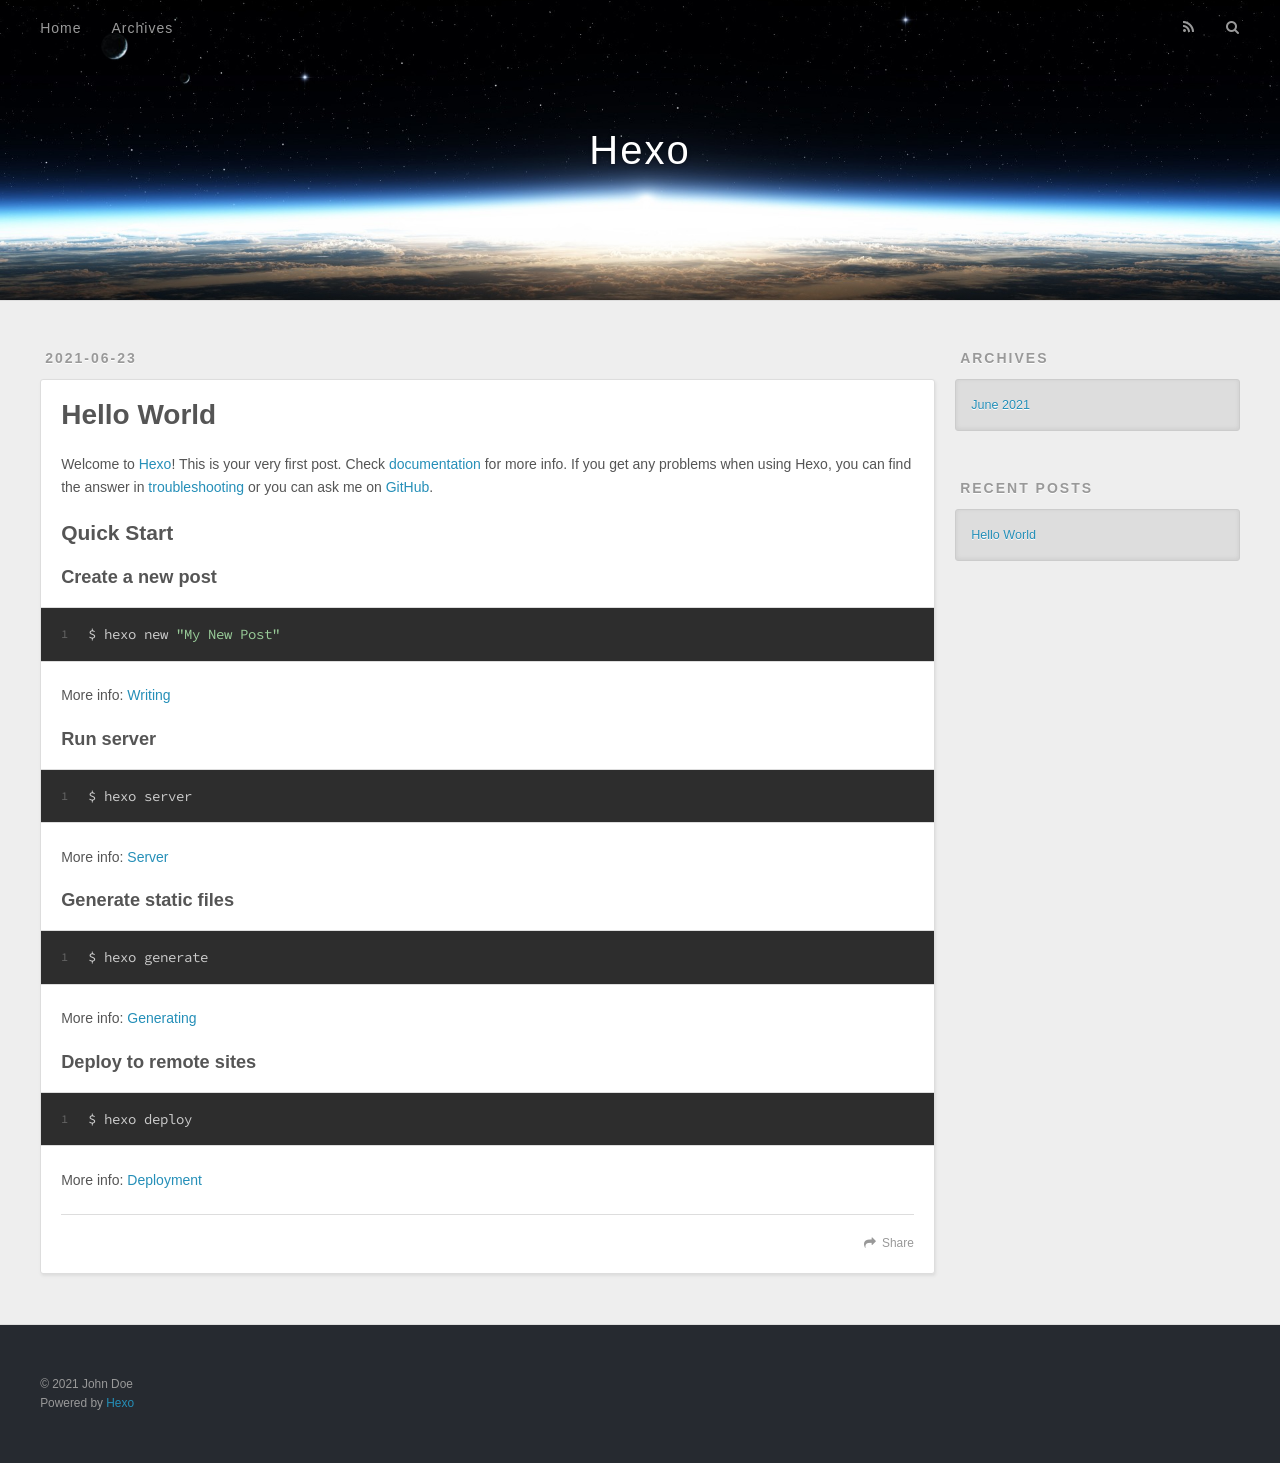
<file: index.html>
<!DOCTYPE html>
<html>
<head>
  <meta charset="utf-8">
  

  
  <title>Hexo</title>
  <meta name="viewport" content="width=device-width, initial-scale=1, maximum-scale=1">
  <meta property="og:type" content="website">
<meta property="og:title" content="Hexo">
<meta property="og:url" content="http://example.com/index.html">
<meta property="og:site_name" content="Hexo">
<meta property="og:locale" content="en_US">
<meta property="article:author" content="John Doe">
<meta name="twitter:card" content="summary">
  
    <link rel="alternate" href="/atom.xml" title="Hexo" type="application/atom+xml">
  
  
    <link rel="icon" href="/favicon.png">
  
  
    <link href="//fonts.googleapis.com/css?family=Source+Code+Pro" rel="stylesheet" type="text/css">
  
  
<link rel="stylesheet" href="/css/style.css">

<meta name="generator" content="Hexo 5.4.0"></head>

<body>
  <div id="container">
    <div id="wrap">
      <header id="header">
  <div id="banner"></div>
  <div id="header-outer" class="outer">
    <div id="header-title" class="inner">
      <h1 id="logo-wrap">
        <a href="/" id="logo">Hexo</a>
      </h1>
      
    </div>
    <div id="header-inner" class="inner">
      <nav id="main-nav">
        <a id="main-nav-toggle" class="nav-icon"></a>
        
          <a class="main-nav-link" href="/">Home</a>
        
          <a class="main-nav-link" href="/archives">Archives</a>
        
      </nav>
      <nav id="sub-nav">
        
          <a id="nav-rss-link" class="nav-icon" href="/atom.xml" title="RSS Feed"></a>
        
        <a id="nav-search-btn" class="nav-icon" title="Search"></a>
      </nav>
      <div id="search-form-wrap">
        <form action="//google.com/search" method="get" accept-charset="UTF-8" class="search-form"><input type="search" name="q" class="search-form-input" placeholder="Search"><button type="submit" class="search-form-submit">&#xF002;</button><input type="hidden" name="sitesearch" value="http://example.com"></form>
      </div>
    </div>
  </div>
</header>
      <div class="outer">
        <section id="main">
  
    <article id="post-hello-world" class="article article-type-post" itemscope itemprop="blogPost">
  <div class="article-meta">
    <a href="/2021/06/23/hello-world/" class="article-date">
  <time datetime="2021-06-23T05:46:45.076Z" itemprop="datePublished">2021-06-23</time>
</a>
    
  </div>
  <div class="article-inner">
    
    
      <header class="article-header">
        
  
    <h1 itemprop="name">
      <a class="article-title" href="/2021/06/23/hello-world/">Hello World</a>
    </h1>
  

      </header>
    
    <div class="article-entry" itemprop="articleBody">
      
        <p>Welcome to <a target="_blank" rel="noopener" href="https://hexo.io/">Hexo</a>! This is your very first post. Check <a target="_blank" rel="noopener" href="https://hexo.io/docs/">documentation</a> for more info. If you get any problems when using Hexo, you can find the answer in <a target="_blank" rel="noopener" href="https://hexo.io/docs/troubleshooting.html">troubleshooting</a> or you can ask me on <a target="_blank" rel="noopener" href="https://github.com/hexojs/hexo/issues">GitHub</a>.</p>
<h2 id="Quick-Start"><a href="#Quick-Start" class="headerlink" title="Quick Start"></a>Quick Start</h2><h3 id="Create-a-new-post"><a href="#Create-a-new-post" class="headerlink" title="Create a new post"></a>Create a new post</h3><figure class="highlight bash"><table><tr><td class="gutter"><pre><span class="line">1</span><br></pre></td><td class="code"><pre><span class="line">$ hexo new <span class="string">&quot;My New Post&quot;</span></span><br></pre></td></tr></table></figure>

<p>More info: <a target="_blank" rel="noopener" href="https://hexo.io/docs/writing.html">Writing</a></p>
<h3 id="Run-server"><a href="#Run-server" class="headerlink" title="Run server"></a>Run server</h3><figure class="highlight bash"><table><tr><td class="gutter"><pre><span class="line">1</span><br></pre></td><td class="code"><pre><span class="line">$ hexo server</span><br></pre></td></tr></table></figure>

<p>More info: <a target="_blank" rel="noopener" href="https://hexo.io/docs/server.html">Server</a></p>
<h3 id="Generate-static-files"><a href="#Generate-static-files" class="headerlink" title="Generate static files"></a>Generate static files</h3><figure class="highlight bash"><table><tr><td class="gutter"><pre><span class="line">1</span><br></pre></td><td class="code"><pre><span class="line">$ hexo generate</span><br></pre></td></tr></table></figure>

<p>More info: <a target="_blank" rel="noopener" href="https://hexo.io/docs/generating.html">Generating</a></p>
<h3 id="Deploy-to-remote-sites"><a href="#Deploy-to-remote-sites" class="headerlink" title="Deploy to remote sites"></a>Deploy to remote sites</h3><figure class="highlight bash"><table><tr><td class="gutter"><pre><span class="line">1</span><br></pre></td><td class="code"><pre><span class="line">$ hexo deploy</span><br></pre></td></tr></table></figure>

<p>More info: <a target="_blank" rel="noopener" href="https://hexo.io/docs/one-command-deployment.html">Deployment</a></p>

      
    </div>
    <footer class="article-footer">
      <a data-url="http://example.com/2021/06/23/hello-world/" data-id="ckq92ohgu0000l8sf18b4hgnv" class="article-share-link">Share</a>
      
      
    </footer>
  </div>
  
</article>


  


</section>
        
          <aside id="sidebar">
  
    

  
    

  
    
  
    
  <div class="widget-wrap">
    <h3 class="widget-title">Archives</h3>
    <div class="widget">
      <ul class="archive-list"><li class="archive-list-item"><a class="archive-list-link" href="/archives/2021/06/">June 2021</a></li></ul>
    </div>
  </div>


  
    
  <div class="widget-wrap">
    <h3 class="widget-title">Recent Posts</h3>
    <div class="widget">
      <ul>
        
          <li>
            <a href="/2021/06/23/hello-world/">Hello World</a>
          </li>
        
      </ul>
    </div>
  </div>

  
</aside>
        
      </div>
      <footer id="footer">
  
  <div class="outer">
    <div id="footer-info" class="inner">
      &copy; 2021 John Doe<br>
      Powered by <a href="http://hexo.io/" target="_blank">Hexo</a>
    </div>
  </div>
</footer>
    </div>
    <nav id="mobile-nav">
  
    <a href="/" class="mobile-nav-link">Home</a>
  
    <a href="/archives" class="mobile-nav-link">Archives</a>
  
</nav>
    

<script src="//ajax.googleapis.com/ajax/libs/jquery/2.0.3/jquery.min.js"></script>


  
<link rel="stylesheet" href="/fancybox/jquery.fancybox.css">

  
<script src="/fancybox/jquery.fancybox.pack.js"></script>




<script src="/js/script.js"></script>




  </div>
</body>
</html>
</file>
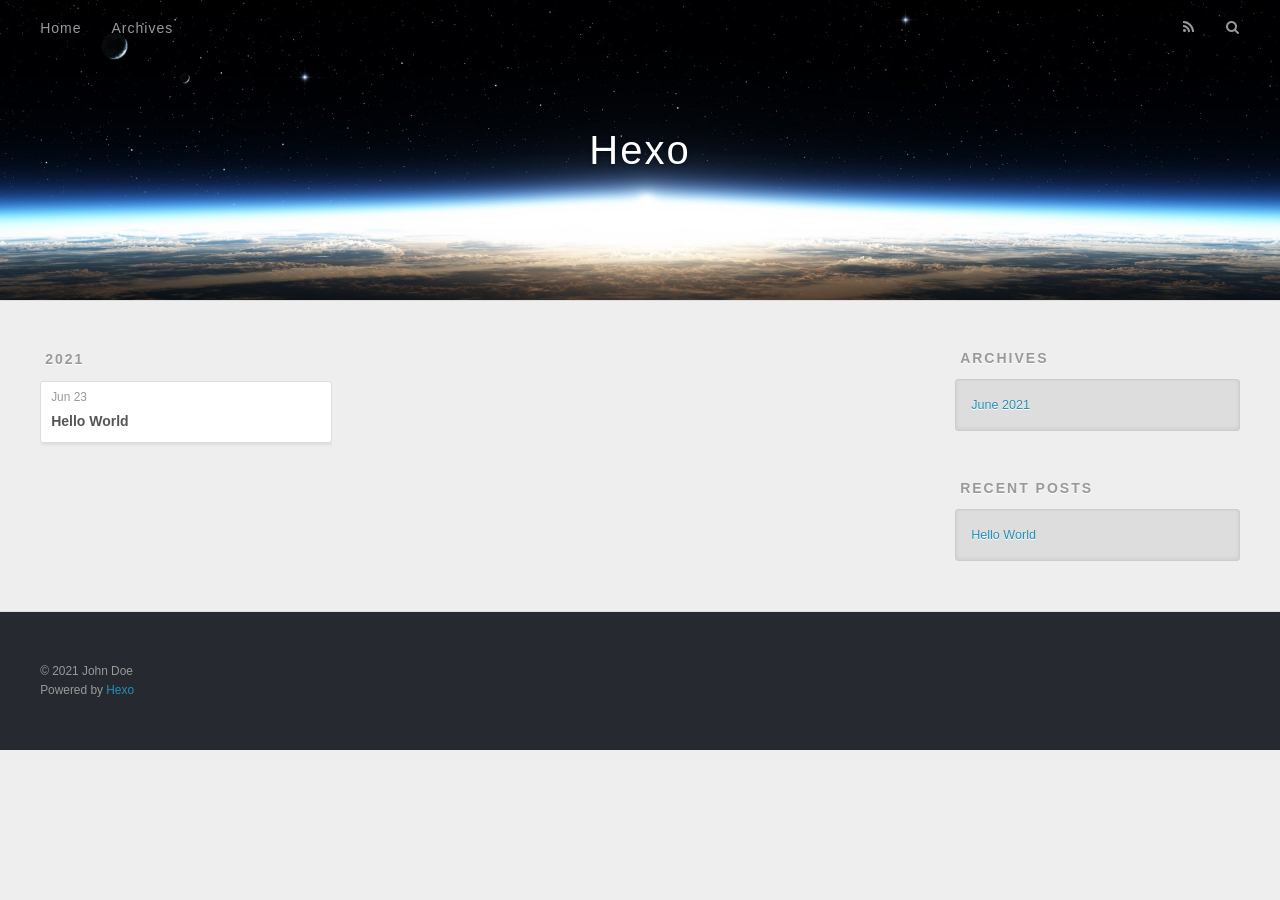
<file: archives/index.html>
<!DOCTYPE html>
<html>
<head>
  <meta charset="utf-8">
  

  
  <title>Archives | Hexo</title>
  <meta name="viewport" content="width=device-width, initial-scale=1, maximum-scale=1">
  <meta property="og:type" content="website">
<meta property="og:title" content="Hexo">
<meta property="og:url" content="http://example.com/archives/index.html">
<meta property="og:site_name" content="Hexo">
<meta property="og:locale" content="en_US">
<meta property="article:author" content="John Doe">
<meta name="twitter:card" content="summary">
  
    <link rel="alternate" href="/atom.xml" title="Hexo" type="application/atom+xml">
  
  
    <link rel="icon" href="/favicon.png">
  
  
    <link href="//fonts.googleapis.com/css?family=Source+Code+Pro" rel="stylesheet" type="text/css">
  
  
<link rel="stylesheet" href="/css/style.css">

<meta name="generator" content="Hexo 5.4.0"></head>

<body>
  <div id="container">
    <div id="wrap">
      <header id="header">
  <div id="banner"></div>
  <div id="header-outer" class="outer">
    <div id="header-title" class="inner">
      <h1 id="logo-wrap">
        <a href="/" id="logo">Hexo</a>
      </h1>
      
    </div>
    <div id="header-inner" class="inner">
      <nav id="main-nav">
        <a id="main-nav-toggle" class="nav-icon"></a>
        
          <a class="main-nav-link" href="/">Home</a>
        
          <a class="main-nav-link" href="/archives">Archives</a>
        
      </nav>
      <nav id="sub-nav">
        
          <a id="nav-rss-link" class="nav-icon" href="/atom.xml" title="RSS Feed"></a>
        
        <a id="nav-search-btn" class="nav-icon" title="Search"></a>
      </nav>
      <div id="search-form-wrap">
        <form action="//google.com/search" method="get" accept-charset="UTF-8" class="search-form"><input type="search" name="q" class="search-form-input" placeholder="Search"><button type="submit" class="search-form-submit">&#xF002;</button><input type="hidden" name="sitesearch" value="http://example.com"></form>
      </div>
    </div>
  </div>
</header>
      <div class="outer">
        <section id="main">
  
  
    
    
      
      
      <section class="archives-wrap">
        <div class="archive-year-wrap">
          <a href="/archives/2021" class="archive-year">2021</a>
        </div>
        <div class="archives">
    
    <article class="archive-article archive-type-post">
  <div class="archive-article-inner">
    <header class="archive-article-header">
      <a href="/2021/06/23/hello-world/" class="archive-article-date">
  <time datetime="2021-06-23T05:46:45.076Z" itemprop="datePublished">Jun 23</time>
</a>
      
  
    <h1 itemprop="name">
      <a class="archive-article-title" href="/2021/06/23/hello-world/">Hello World</a>
    </h1>
  

    </header>
  </div>
</article>
  
  
    </div></section>
  


</section>
        
          <aside id="sidebar">
  
    

  
    

  
    
  
    
  <div class="widget-wrap">
    <h3 class="widget-title">Archives</h3>
    <div class="widget">
      <ul class="archive-list"><li class="archive-list-item"><a class="archive-list-link" href="/archives/2021/06/">June 2021</a></li></ul>
    </div>
  </div>


  
    
  <div class="widget-wrap">
    <h3 class="widget-title">Recent Posts</h3>
    <div class="widget">
      <ul>
        
          <li>
            <a href="/2021/06/23/hello-world/">Hello World</a>
          </li>
        
      </ul>
    </div>
  </div>

  
</aside>
        
      </div>
      <footer id="footer">
  
  <div class="outer">
    <div id="footer-info" class="inner">
      &copy; 2021 John Doe<br>
      Powered by <a href="http://hexo.io/" target="_blank">Hexo</a>
    </div>
  </div>
</footer>
    </div>
    <nav id="mobile-nav">
  
    <a href="/" class="mobile-nav-link">Home</a>
  
    <a href="/archives" class="mobile-nav-link">Archives</a>
  
</nav>
    

<script src="//ajax.googleapis.com/ajax/libs/jquery/2.0.3/jquery.min.js"></script>


  
<link rel="stylesheet" href="/fancybox/jquery.fancybox.css">

  
<script src="/fancybox/jquery.fancybox.pack.js"></script>




<script src="/js/script.js"></script>




  </div>
</body>
</html>
</file>
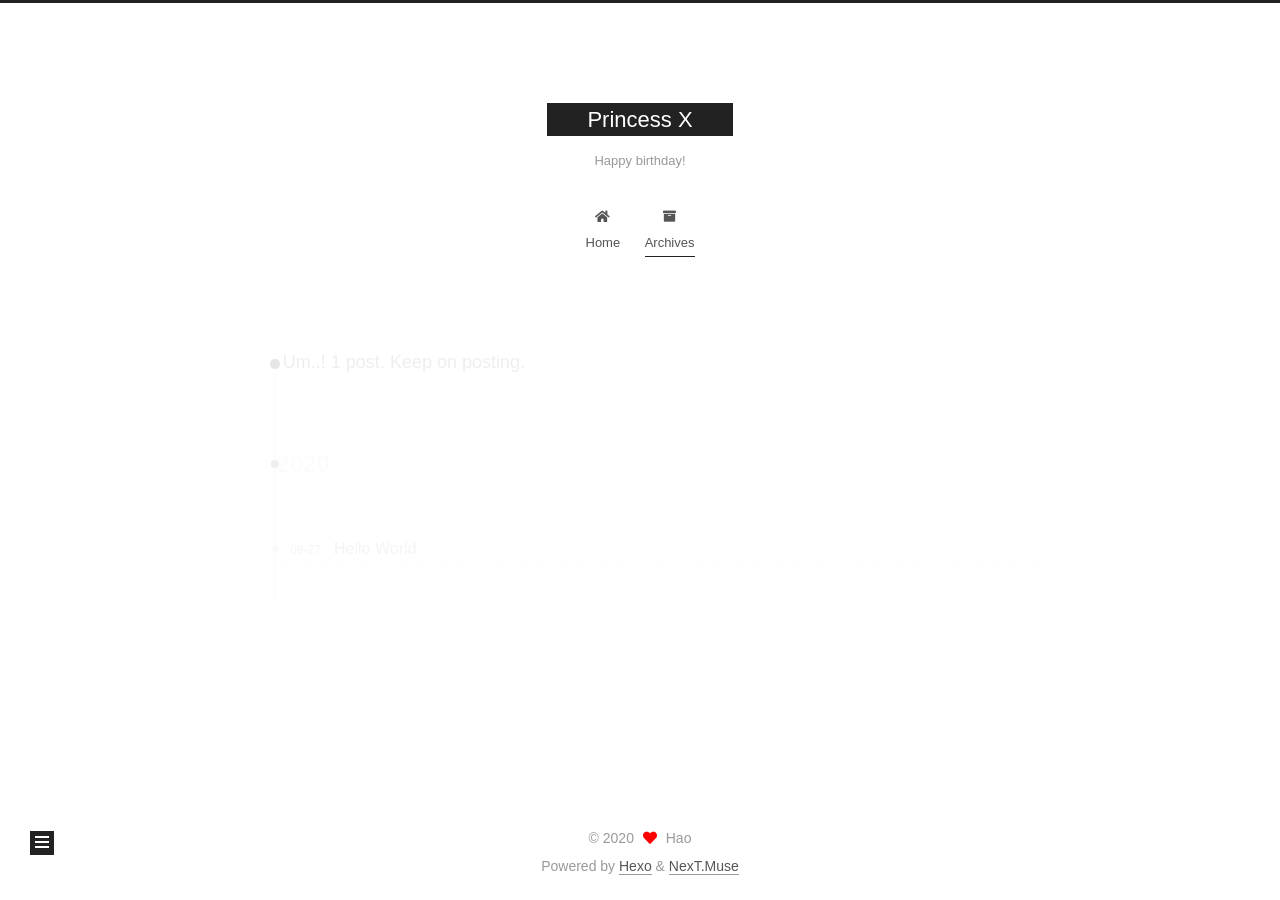
<file: archives/2020/index.html>
<!DOCTYPE html>
<html lang="en">
<head>
  <meta charset="UTF-8">
<meta name="viewport" content="width=device-width, initial-scale=1, maximum-scale=2">
<meta name="theme-color" content="#222">
<meta name="generator" content="Hexo 5.2.0">
  <link rel="apple-touch-icon" sizes="180x180" href="/images/apple-touch-icon-next.png">
  <link rel="icon" type="image/png" sizes="32x32" href="/images/favicon-32x32-next.png">
  <link rel="icon" type="image/png" sizes="16x16" href="/images/favicon-16x16-next.png">
  <link rel="mask-icon" href="/images/logo.svg" color="#222">

<link rel="stylesheet" href="/css/main.css">


<link rel="stylesheet" href="/lib/font-awesome/css/all.min.css">

<script id="hexo-configurations">
    var NexT = window.NexT || {};
    var CONFIG = {"hostname":"example.com","root":"/","scheme":"Muse","version":"7.8.0","exturl":false,"sidebar":{"position":"left","display":"post","padding":18,"offset":12,"onmobile":false},"copycode":{"enable":false,"show_result":false,"style":null},"back2top":{"enable":true,"sidebar":false,"scrollpercent":false},"bookmark":{"enable":false,"color":"#222","save":"auto"},"fancybox":false,"mediumzoom":false,"lazyload":false,"pangu":false,"comments":{"style":"tabs","active":null,"storage":true,"lazyload":false,"nav":null},"algolia":{"hits":{"per_page":10},"labels":{"input_placeholder":"Search for Posts","hits_empty":"We didn't find any results for the search: ${query}","hits_stats":"${hits} results found in ${time} ms"}},"localsearch":{"enable":false,"trigger":"auto","top_n_per_article":1,"unescape":false,"preload":false},"motion":{"enable":true,"async":false,"transition":{"post_block":"fadeIn","post_header":"slideDownIn","post_body":"slideDownIn","coll_header":"slideLeftIn","sidebar":"slideUpIn"}}};
  </script>

  <meta name="description" content="For the best girl in the word">
<meta property="og:type" content="website">
<meta property="og:title" content="Princess X">
<meta property="og:url" content="http://example.com/archives/2020/index.html">
<meta property="og:site_name" content="Princess X">
<meta property="og:description" content="For the best girl in the word">
<meta property="og:locale" content="en_US">
<meta property="article:author" content="Hao">
<meta property="article:tag" content="pig,cute,mine">
<meta name="twitter:card" content="summary">

<link rel="canonical" href="http://example.com/archives/2020/">


<script id="page-configurations">
  // https://hexo.io/docs/variables.html
  CONFIG.page = {
    sidebar: "",
    isHome : false,
    isPost : false,
    lang   : 'en'
  };
</script>

  <title>Archive | Princess X</title>
  






  <noscript>
  <style>
  .use-motion .brand,
  .use-motion .menu-item,
  .sidebar-inner,
  .use-motion .post-block,
  .use-motion .pagination,
  .use-motion .comments,
  .use-motion .post-header,
  .use-motion .post-body,
  .use-motion .collection-header { opacity: initial; }

  .use-motion .site-title,
  .use-motion .site-subtitle {
    opacity: initial;
    top: initial;
  }

  .use-motion .logo-line-before i { left: initial; }
  .use-motion .logo-line-after i { right: initial; }
  </style>
</noscript>

</head>

<body itemscope itemtype="http://schema.org/WebPage">
  <div class="container use-motion">
    <div class="headband"></div>

    <header class="header" itemscope itemtype="http://schema.org/WPHeader">
      <div class="header-inner"><div class="site-brand-container">
  <div class="site-nav-toggle">
    <div class="toggle" aria-label="Toggle navigation bar">
      <span class="toggle-line toggle-line-first"></span>
      <span class="toggle-line toggle-line-middle"></span>
      <span class="toggle-line toggle-line-last"></span>
    </div>
  </div>

  <div class="site-meta">

    <a href="/" class="brand" rel="start">
      <span class="logo-line-before"><i></i></span>
      <h1 class="site-title">Princess X</h1>
      <span class="logo-line-after"><i></i></span>
    </a>
      <p class="site-subtitle" itemprop="description">Happy birthday!</p>
  </div>

  <div class="site-nav-right">
    <div class="toggle popup-trigger">
    </div>
  </div>
</div>




<nav class="site-nav">
  <ul id="menu" class="main-menu menu">
        <li class="menu-item menu-item-home">

    <a href="/" rel="section"><i class="fa fa-home fa-fw"></i>Home</a>

  </li>
        <li class="menu-item menu-item-archives">

    <a href="/archives/" rel="section"><i class="fa fa-archive fa-fw"></i>Archives</a>

  </li>
  </ul>
</nav>




</div>
    </header>

    
  <div class="back-to-top">
    <i class="fa fa-arrow-up"></i>
    <span>0%</span>
  </div>


    <main class="main">
      <div class="main-inner">
        <div class="content-wrap">
          

          <div class="content archive">
            

  
  
  
  <div class="post-block">
    <div class="posts-collapse">
      <div class="collection-title">
        <span class="collection-header">Um..! 1 post. Keep on posting.</span>
      </div>

      
    <div class="collection-year">
      <span class="collection-header">2020</span>
    </div>

  <article itemscope itemtype="http://schema.org/Article">
    <header class="post-header">

      <div class="post-meta">
        <time itemprop="dateCreated"
              datetime="2020-09-27T21:10:00+08:00"
              content="2020-09-27">
          09-27
        </time>
      </div>

      <div class="post-title">
          <a class="post-title-link" href="/2020/09/27/undefinedhello-world/" itemprop="url">
            <span itemprop="name">Hello World</span>
          </a>
      </div>

    </header>
  </article>


    </div>
  </div>
  
  
  

  



          </div>
          

<script>
  window.addEventListener('tabs:register', () => {
    let { activeClass } = CONFIG.comments;
    if (CONFIG.comments.storage) {
      activeClass = localStorage.getItem('comments_active') || activeClass;
    }
    if (activeClass) {
      let activeTab = document.querySelector(`a[href="#comment-${activeClass}"]`);
      if (activeTab) {
        activeTab.click();
      }
    }
  });
  if (CONFIG.comments.storage) {
    window.addEventListener('tabs:click', event => {
      if (!event.target.matches('.tabs-comment .tab-content .tab-pane')) return;
      let commentClass = event.target.classList[1];
      localStorage.setItem('comments_active', commentClass);
    });
  }
</script>

        </div>
          
  
  <div class="toggle sidebar-toggle">
    <span class="toggle-line toggle-line-first"></span>
    <span class="toggle-line toggle-line-middle"></span>
    <span class="toggle-line toggle-line-last"></span>
  </div>

  <aside class="sidebar">
    <div class="sidebar-inner">

      <ul class="sidebar-nav motion-element">
        <li class="sidebar-nav-toc">
          Table of Contents
        </li>
        <li class="sidebar-nav-overview">
          Overview
        </li>
      </ul>

      <!--noindex-->
      <div class="post-toc-wrap sidebar-panel">
      </div>
      <!--/noindex-->

      <div class="site-overview-wrap sidebar-panel">
        <div class="site-author motion-element" itemprop="author" itemscope itemtype="http://schema.org/Person">
  <p class="site-author-name" itemprop="name">Hao</p>
  <div class="site-description" itemprop="description">For the best girl in the word</div>
</div>
<div class="site-state-wrap motion-element">
  <nav class="site-state">
      <div class="site-state-item site-state-posts">
          <a href="/archives/">
        
          <span class="site-state-item-count">1</span>
          <span class="site-state-item-name">posts</span>
        </a>
      </div>
  </nav>
</div>



      </div>

    </div>
  </aside>
  <div id="sidebar-dimmer"></div>


      </div>
    </main>

    <footer class="footer">
      <div class="footer-inner">
        

        

<div class="copyright">
  
  &copy; 
  <span itemprop="copyrightYear">2020</span>
  <span class="with-love">
    <i class="fa fa-heart"></i>
  </span>
  <span class="author" itemprop="copyrightHolder">Hao</span>
</div>
  <div class="powered-by">Powered by <a href="https://hexo.io/" class="theme-link" rel="noopener" target="_blank">Hexo</a> & <a href="https://muse.theme-next.org/" class="theme-link" rel="noopener" target="_blank">NexT.Muse</a>
  </div>

        








      </div>
    </footer>
  </div>

  
  <script src="/lib/anime.min.js"></script>
  <script src="/lib/velocity/velocity.min.js"></script>
  <script src="/lib/velocity/velocity.ui.min.js"></script>

<script src="/js/utils.js"></script>

<script src="/js/motion.js"></script>


<script src="/js/schemes/muse.js"></script>


<script src="/js/next-boot.js"></script>




  















  

  

</body>
</html>
</file>
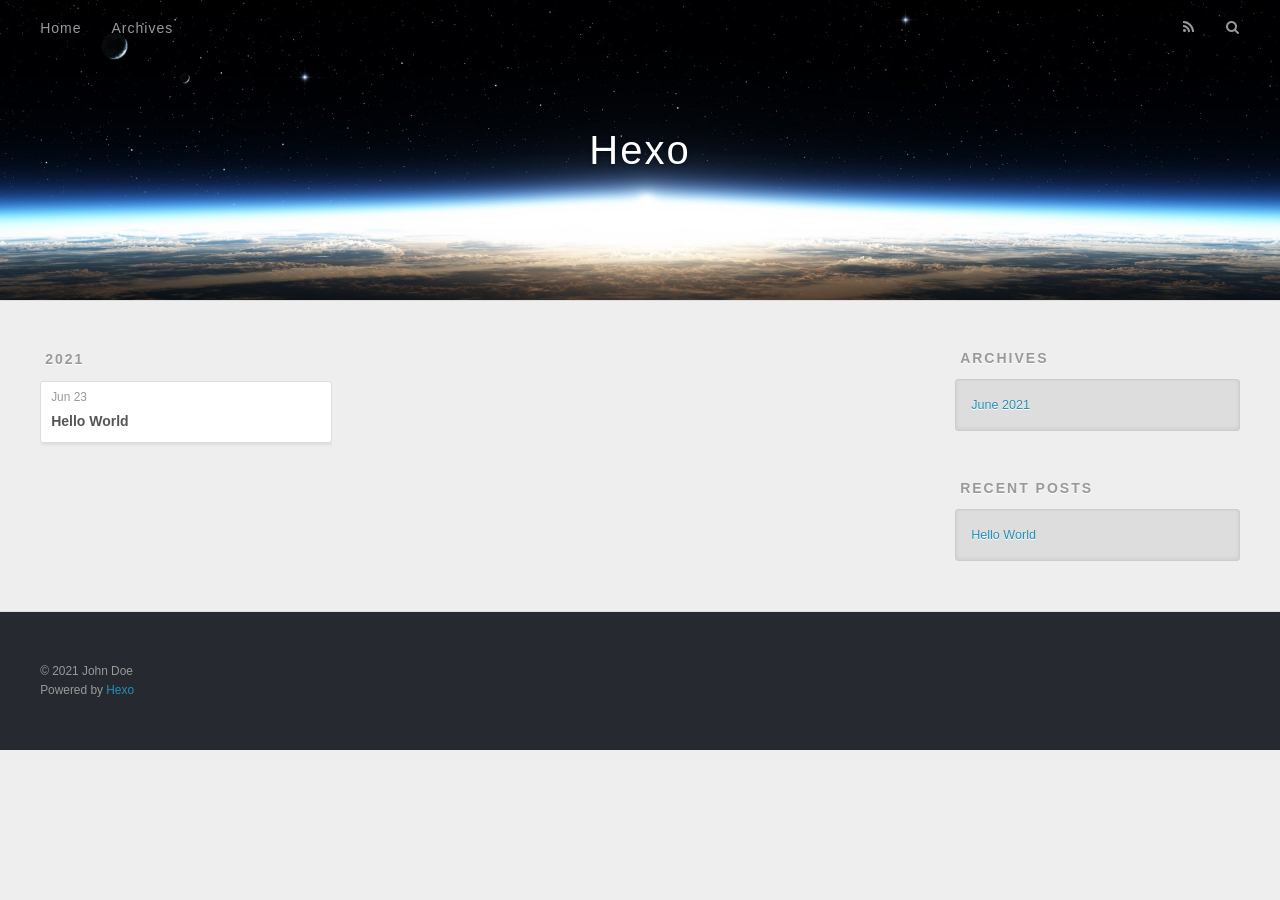
<file: archives/2021/index.html>
<!DOCTYPE html>
<html>
<head>
  <meta charset="utf-8">
  

  
  <title>Archives: 2021 | Hexo</title>
  <meta name="viewport" content="width=device-width, initial-scale=1, maximum-scale=1">
  <meta property="og:type" content="website">
<meta property="og:title" content="Hexo">
<meta property="og:url" content="http://example.com/archives/2021/index.html">
<meta property="og:site_name" content="Hexo">
<meta property="og:locale" content="en_US">
<meta property="article:author" content="John Doe">
<meta name="twitter:card" content="summary">
  
    <link rel="alternate" href="/atom.xml" title="Hexo" type="application/atom+xml">
  
  
    <link rel="icon" href="/favicon.png">
  
  
    <link href="//fonts.googleapis.com/css?family=Source+Code+Pro" rel="stylesheet" type="text/css">
  
  
<link rel="stylesheet" href="/css/style.css">

<meta name="generator" content="Hexo 5.4.0"></head>

<body>
  <div id="container">
    <div id="wrap">
      <header id="header">
  <div id="banner"></div>
  <div id="header-outer" class="outer">
    <div id="header-title" class="inner">
      <h1 id="logo-wrap">
        <a href="/" id="logo">Hexo</a>
      </h1>
      
    </div>
    <div id="header-inner" class="inner">
      <nav id="main-nav">
        <a id="main-nav-toggle" class="nav-icon"></a>
        
          <a class="main-nav-link" href="/">Home</a>
        
          <a class="main-nav-link" href="/archives">Archives</a>
        
      </nav>
      <nav id="sub-nav">
        
          <a id="nav-rss-link" class="nav-icon" href="/atom.xml" title="RSS Feed"></a>
        
        <a id="nav-search-btn" class="nav-icon" title="Search"></a>
      </nav>
      <div id="search-form-wrap">
        <form action="//google.com/search" method="get" accept-charset="UTF-8" class="search-form"><input type="search" name="q" class="search-form-input" placeholder="Search"><button type="submit" class="search-form-submit">&#xF002;</button><input type="hidden" name="sitesearch" value="http://example.com"></form>
      </div>
    </div>
  </div>
</header>
      <div class="outer">
        <section id="main">
  
  
    
    
      
      
      <section class="archives-wrap">
        <div class="archive-year-wrap">
          <a href="/archives/2021" class="archive-year">2021</a>
        </div>
        <div class="archives">
    
    <article class="archive-article archive-type-post">
  <div class="archive-article-inner">
    <header class="archive-article-header">
      <a href="/2021/06/23/hello-world/" class="archive-article-date">
  <time datetime="2021-06-23T05:46:45.076Z" itemprop="datePublished">Jun 23</time>
</a>
      
  
    <h1 itemprop="name">
      <a class="archive-article-title" href="/2021/06/23/hello-world/">Hello World</a>
    </h1>
  

    </header>
  </div>
</article>
  
  
    </div></section>
  


</section>
        
          <aside id="sidebar">
  
    

  
    

  
    
  
    
  <div class="widget-wrap">
    <h3 class="widget-title">Archives</h3>
    <div class="widget">
      <ul class="archive-list"><li class="archive-list-item"><a class="archive-list-link" href="/archives/2021/06/">June 2021</a></li></ul>
    </div>
  </div>


  
    
  <div class="widget-wrap">
    <h3 class="widget-title">Recent Posts</h3>
    <div class="widget">
      <ul>
        
          <li>
            <a href="/2021/06/23/hello-world/">Hello World</a>
          </li>
        
      </ul>
    </div>
  </div>

  
</aside>
        
      </div>
      <footer id="footer">
  
  <div class="outer">
    <div id="footer-info" class="inner">
      &copy; 2021 John Doe<br>
      Powered by <a href="http://hexo.io/" target="_blank">Hexo</a>
    </div>
  </div>
</footer>
    </div>
    <nav id="mobile-nav">
  
    <a href="/" class="mobile-nav-link">Home</a>
  
    <a href="/archives" class="mobile-nav-link">Archives</a>
  
</nav>
    

<script src="//ajax.googleapis.com/ajax/libs/jquery/2.0.3/jquery.min.js"></script>


  
<link rel="stylesheet" href="/fancybox/jquery.fancybox.css">

  
<script src="/fancybox/jquery.fancybox.pack.js"></script>




<script src="/js/script.js"></script>




  </div>
</body>
</html>
</file>
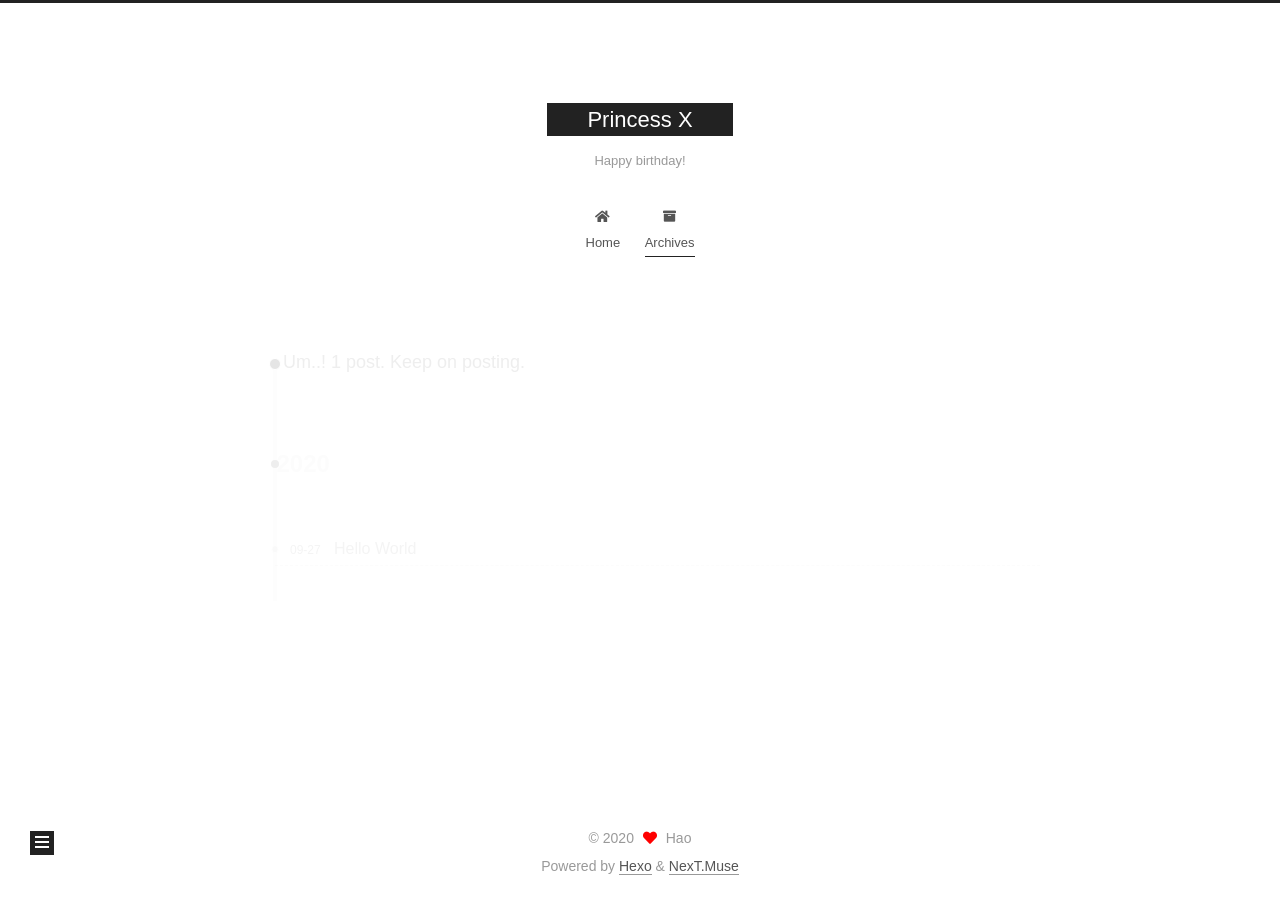
<file: archives/2020/09/index.html>
<!DOCTYPE html>
<html lang="en">
<head>
  <meta charset="UTF-8">
<meta name="viewport" content="width=device-width, initial-scale=1, maximum-scale=2">
<meta name="theme-color" content="#222">
<meta name="generator" content="Hexo 5.2.0">
  <link rel="apple-touch-icon" sizes="180x180" href="/images/apple-touch-icon-next.png">
  <link rel="icon" type="image/png" sizes="32x32" href="/images/favicon-32x32-next.png">
  <link rel="icon" type="image/png" sizes="16x16" href="/images/favicon-16x16-next.png">
  <link rel="mask-icon" href="/images/logo.svg" color="#222">

<link rel="stylesheet" href="/css/main.css">


<link rel="stylesheet" href="/lib/font-awesome/css/all.min.css">

<script id="hexo-configurations">
    var NexT = window.NexT || {};
    var CONFIG = {"hostname":"example.com","root":"/","scheme":"Muse","version":"7.8.0","exturl":false,"sidebar":{"position":"left","display":"post","padding":18,"offset":12,"onmobile":false},"copycode":{"enable":false,"show_result":false,"style":null},"back2top":{"enable":true,"sidebar":false,"scrollpercent":false},"bookmark":{"enable":false,"color":"#222","save":"auto"},"fancybox":false,"mediumzoom":false,"lazyload":false,"pangu":false,"comments":{"style":"tabs","active":null,"storage":true,"lazyload":false,"nav":null},"algolia":{"hits":{"per_page":10},"labels":{"input_placeholder":"Search for Posts","hits_empty":"We didn't find any results for the search: ${query}","hits_stats":"${hits} results found in ${time} ms"}},"localsearch":{"enable":false,"trigger":"auto","top_n_per_article":1,"unescape":false,"preload":false},"motion":{"enable":true,"async":false,"transition":{"post_block":"fadeIn","post_header":"slideDownIn","post_body":"slideDownIn","coll_header":"slideLeftIn","sidebar":"slideUpIn"}}};
  </script>

  <meta name="description" content="For the best girl in the word">
<meta property="og:type" content="website">
<meta property="og:title" content="Princess X">
<meta property="og:url" content="http://example.com/archives/2020/09/index.html">
<meta property="og:site_name" content="Princess X">
<meta property="og:description" content="For the best girl in the word">
<meta property="og:locale" content="en_US">
<meta property="article:author" content="Hao">
<meta property="article:tag" content="pig,cute,mine">
<meta name="twitter:card" content="summary">

<link rel="canonical" href="http://example.com/archives/2020/09/">


<script id="page-configurations">
  // https://hexo.io/docs/variables.html
  CONFIG.page = {
    sidebar: "",
    isHome : false,
    isPost : false,
    lang   : 'en'
  };
</script>

  <title>Archive | Princess X</title>
  






  <noscript>
  <style>
  .use-motion .brand,
  .use-motion .menu-item,
  .sidebar-inner,
  .use-motion .post-block,
  .use-motion .pagination,
  .use-motion .comments,
  .use-motion .post-header,
  .use-motion .post-body,
  .use-motion .collection-header { opacity: initial; }

  .use-motion .site-title,
  .use-motion .site-subtitle {
    opacity: initial;
    top: initial;
  }

  .use-motion .logo-line-before i { left: initial; }
  .use-motion .logo-line-after i { right: initial; }
  </style>
</noscript>

</head>

<body itemscope itemtype="http://schema.org/WebPage">
  <div class="container use-motion">
    <div class="headband"></div>

    <header class="header" itemscope itemtype="http://schema.org/WPHeader">
      <div class="header-inner"><div class="site-brand-container">
  <div class="site-nav-toggle">
    <div class="toggle" aria-label="Toggle navigation bar">
      <span class="toggle-line toggle-line-first"></span>
      <span class="toggle-line toggle-line-middle"></span>
      <span class="toggle-line toggle-line-last"></span>
    </div>
  </div>

  <div class="site-meta">

    <a href="/" class="brand" rel="start">
      <span class="logo-line-before"><i></i></span>
      <h1 class="site-title">Princess X</h1>
      <span class="logo-line-after"><i></i></span>
    </a>
      <p class="site-subtitle" itemprop="description">Happy birthday!</p>
  </div>

  <div class="site-nav-right">
    <div class="toggle popup-trigger">
    </div>
  </div>
</div>




<nav class="site-nav">
  <ul id="menu" class="main-menu menu">
        <li class="menu-item menu-item-home">

    <a href="/" rel="section"><i class="fa fa-home fa-fw"></i>Home</a>

  </li>
        <li class="menu-item menu-item-archives">

    <a href="/archives/" rel="section"><i class="fa fa-archive fa-fw"></i>Archives</a>

  </li>
  </ul>
</nav>




</div>
    </header>

    
  <div class="back-to-top">
    <i class="fa fa-arrow-up"></i>
    <span>0%</span>
  </div>


    <main class="main">
      <div class="main-inner">
        <div class="content-wrap">
          

          <div class="content archive">
            

  
  
  
  <div class="post-block">
    <div class="posts-collapse">
      <div class="collection-title">
        <span class="collection-header">Um..! 1 post. Keep on posting.</span>
      </div>

      
    <div class="collection-year">
      <span class="collection-header">2020</span>
    </div>

  <article itemscope itemtype="http://schema.org/Article">
    <header class="post-header">

      <div class="post-meta">
        <time itemprop="dateCreated"
              datetime="2020-09-27T21:10:00+08:00"
              content="2020-09-27">
          09-27
        </time>
      </div>

      <div class="post-title">
          <a class="post-title-link" href="/2020/09/27/undefinedhello-world/" itemprop="url">
            <span itemprop="name">Hello World</span>
          </a>
      </div>

    </header>
  </article>


    </div>
  </div>
  
  
  

  



          </div>
          

<script>
  window.addEventListener('tabs:register', () => {
    let { activeClass } = CONFIG.comments;
    if (CONFIG.comments.storage) {
      activeClass = localStorage.getItem('comments_active') || activeClass;
    }
    if (activeClass) {
      let activeTab = document.querySelector(`a[href="#comment-${activeClass}"]`);
      if (activeTab) {
        activeTab.click();
      }
    }
  });
  if (CONFIG.comments.storage) {
    window.addEventListener('tabs:click', event => {
      if (!event.target.matches('.tabs-comment .tab-content .tab-pane')) return;
      let commentClass = event.target.classList[1];
      localStorage.setItem('comments_active', commentClass);
    });
  }
</script>

        </div>
          
  
  <div class="toggle sidebar-toggle">
    <span class="toggle-line toggle-line-first"></span>
    <span class="toggle-line toggle-line-middle"></span>
    <span class="toggle-line toggle-line-last"></span>
  </div>

  <aside class="sidebar">
    <div class="sidebar-inner">

      <ul class="sidebar-nav motion-element">
        <li class="sidebar-nav-toc">
          Table of Contents
        </li>
        <li class="sidebar-nav-overview">
          Overview
        </li>
      </ul>

      <!--noindex-->
      <div class="post-toc-wrap sidebar-panel">
      </div>
      <!--/noindex-->

      <div class="site-overview-wrap sidebar-panel">
        <div class="site-author motion-element" itemprop="author" itemscope itemtype="http://schema.org/Person">
  <p class="site-author-name" itemprop="name">Hao</p>
  <div class="site-description" itemprop="description">For the best girl in the word</div>
</div>
<div class="site-state-wrap motion-element">
  <nav class="site-state">
      <div class="site-state-item site-state-posts">
          <a href="/archives/">
        
          <span class="site-state-item-count">1</span>
          <span class="site-state-item-name">posts</span>
        </a>
      </div>
  </nav>
</div>



      </div>

    </div>
  </aside>
  <div id="sidebar-dimmer"></div>


      </div>
    </main>

    <footer class="footer">
      <div class="footer-inner">
        

        

<div class="copyright">
  
  &copy; 
  <span itemprop="copyrightYear">2020</span>
  <span class="with-love">
    <i class="fa fa-heart"></i>
  </span>
  <span class="author" itemprop="copyrightHolder">Hao</span>
</div>
  <div class="powered-by">Powered by <a href="https://hexo.io/" class="theme-link" rel="noopener" target="_blank">Hexo</a> & <a href="https://muse.theme-next.org/" class="theme-link" rel="noopener" target="_blank">NexT.Muse</a>
  </div>

        








      </div>
    </footer>
  </div>

  
  <script src="/lib/anime.min.js"></script>
  <script src="/lib/velocity/velocity.min.js"></script>
  <script src="/lib/velocity/velocity.ui.min.js"></script>

<script src="/js/utils.js"></script>

<script src="/js/motion.js"></script>


<script src="/js/schemes/muse.js"></script>


<script src="/js/next-boot.js"></script>




  















  

  

</body>
</html>
</file>
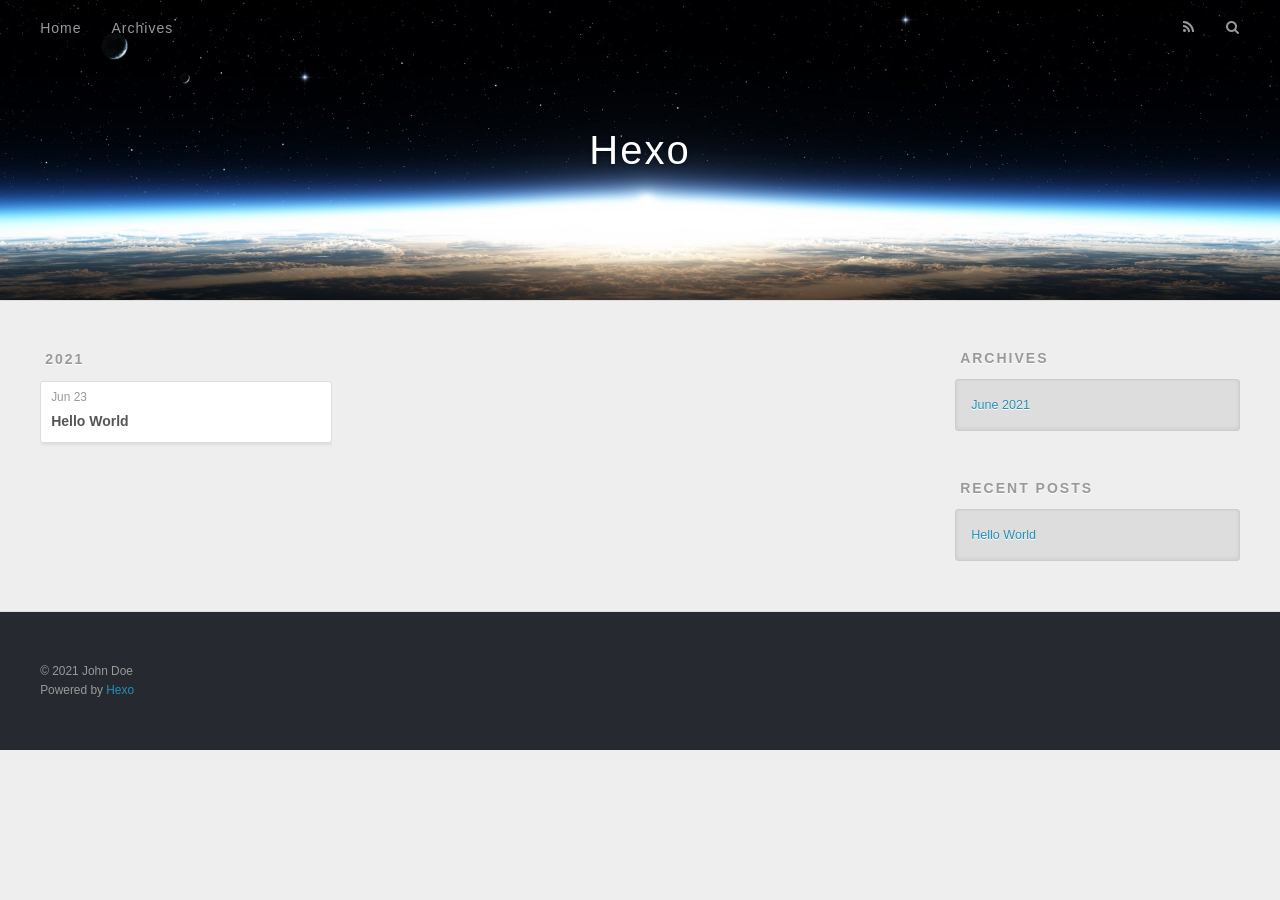
<file: archives/2021/06/index.html>
<!DOCTYPE html>
<html>
<head>
  <meta charset="utf-8">
  

  
  <title>Archives: 2021/6 | Hexo</title>
  <meta name="viewport" content="width=device-width, initial-scale=1, maximum-scale=1">
  <meta property="og:type" content="website">
<meta property="og:title" content="Hexo">
<meta property="og:url" content="http://example.com/archives/2021/06/index.html">
<meta property="og:site_name" content="Hexo">
<meta property="og:locale" content="en_US">
<meta property="article:author" content="John Doe">
<meta name="twitter:card" content="summary">
  
    <link rel="alternate" href="/atom.xml" title="Hexo" type="application/atom+xml">
  
  
    <link rel="icon" href="/favicon.png">
  
  
    <link href="//fonts.googleapis.com/css?family=Source+Code+Pro" rel="stylesheet" type="text/css">
  
  
<link rel="stylesheet" href="/css/style.css">

<meta name="generator" content="Hexo 5.4.0"></head>

<body>
  <div id="container">
    <div id="wrap">
      <header id="header">
  <div id="banner"></div>
  <div id="header-outer" class="outer">
    <div id="header-title" class="inner">
      <h1 id="logo-wrap">
        <a href="/" id="logo">Hexo</a>
      </h1>
      
    </div>
    <div id="header-inner" class="inner">
      <nav id="main-nav">
        <a id="main-nav-toggle" class="nav-icon"></a>
        
          <a class="main-nav-link" href="/">Home</a>
        
          <a class="main-nav-link" href="/archives">Archives</a>
        
      </nav>
      <nav id="sub-nav">
        
          <a id="nav-rss-link" class="nav-icon" href="/atom.xml" title="RSS Feed"></a>
        
        <a id="nav-search-btn" class="nav-icon" title="Search"></a>
      </nav>
      <div id="search-form-wrap">
        <form action="//google.com/search" method="get" accept-charset="UTF-8" class="search-form"><input type="search" name="q" class="search-form-input" placeholder="Search"><button type="submit" class="search-form-submit">&#xF002;</button><input type="hidden" name="sitesearch" value="http://example.com"></form>
      </div>
    </div>
  </div>
</header>
      <div class="outer">
        <section id="main">
  
  
    
    
      
      
      <section class="archives-wrap">
        <div class="archive-year-wrap">
          <a href="/archives/2021" class="archive-year">2021</a>
        </div>
        <div class="archives">
    
    <article class="archive-article archive-type-post">
  <div class="archive-article-inner">
    <header class="archive-article-header">
      <a href="/2021/06/23/hello-world/" class="archive-article-date">
  <time datetime="2021-06-23T05:46:45.076Z" itemprop="datePublished">Jun 23</time>
</a>
      
  
    <h1 itemprop="name">
      <a class="archive-article-title" href="/2021/06/23/hello-world/">Hello World</a>
    </h1>
  

    </header>
  </div>
</article>
  
  
    </div></section>
  


</section>
        
          <aside id="sidebar">
  
    

  
    

  
    
  
    
  <div class="widget-wrap">
    <h3 class="widget-title">Archives</h3>
    <div class="widget">
      <ul class="archive-list"><li class="archive-list-item"><a class="archive-list-link" href="/archives/2021/06/">June 2021</a></li></ul>
    </div>
  </div>


  
    
  <div class="widget-wrap">
    <h3 class="widget-title">Recent Posts</h3>
    <div class="widget">
      <ul>
        
          <li>
            <a href="/2021/06/23/hello-world/">Hello World</a>
          </li>
        
      </ul>
    </div>
  </div>

  
</aside>
        
      </div>
      <footer id="footer">
  
  <div class="outer">
    <div id="footer-info" class="inner">
      &copy; 2021 John Doe<br>
      Powered by <a href="http://hexo.io/" target="_blank">Hexo</a>
    </div>
  </div>
</footer>
    </div>
    <nav id="mobile-nav">
  
    <a href="/" class="mobile-nav-link">Home</a>
  
    <a href="/archives" class="mobile-nav-link">Archives</a>
  
</nav>
    

<script src="//ajax.googleapis.com/ajax/libs/jquery/2.0.3/jquery.min.js"></script>


  
<link rel="stylesheet" href="/fancybox/jquery.fancybox.css">

  
<script src="/fancybox/jquery.fancybox.pack.js"></script>




<script src="/js/script.js"></script>




  </div>
</body>
</html>
</file>
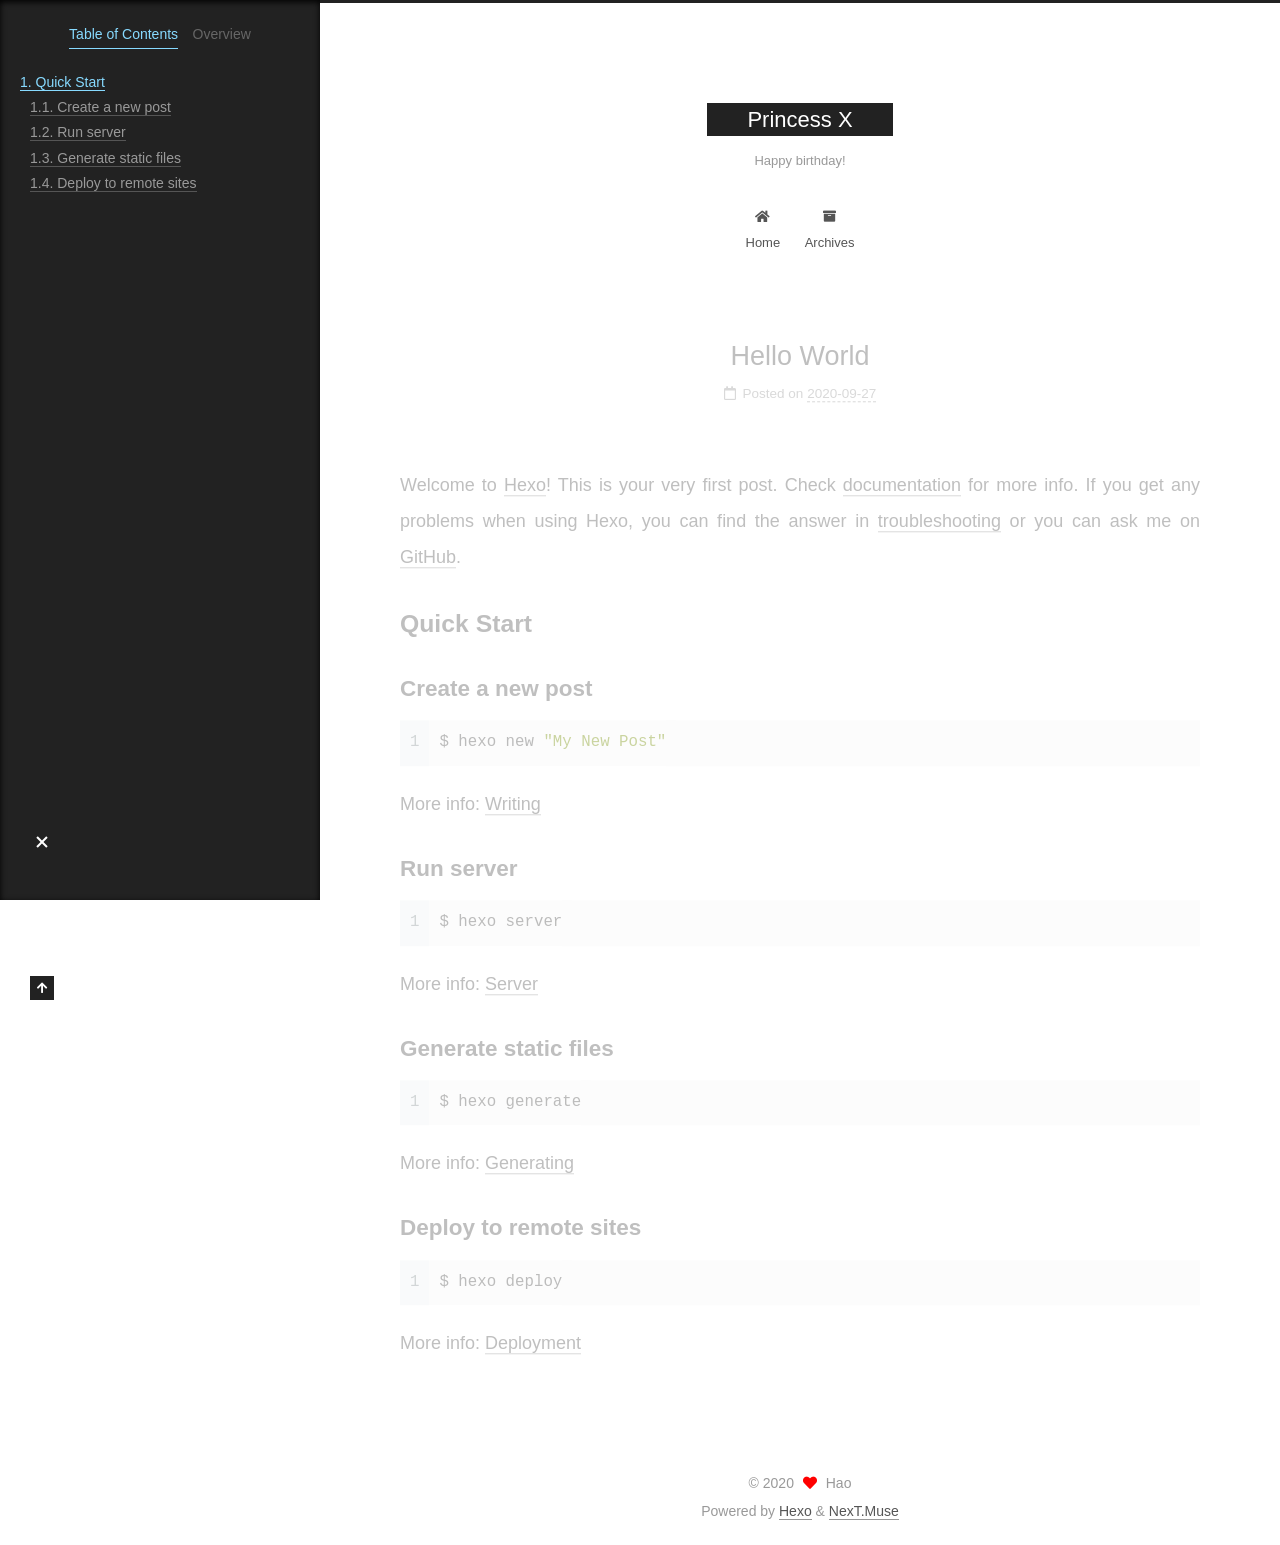
<file: 2020/09/27/undefinedhello-world/index.html>
<!DOCTYPE html>
<html lang="en">
<head>
  <meta charset="UTF-8">
<meta name="viewport" content="width=device-width, initial-scale=1, maximum-scale=2">
<meta name="theme-color" content="#222">
<meta name="generator" content="Hexo 5.2.0">
  <link rel="apple-touch-icon" sizes="180x180" href="/images/apple-touch-icon-next.png">
  <link rel="icon" type="image/png" sizes="32x32" href="/images/favicon-32x32-next.png">
  <link rel="icon" type="image/png" sizes="16x16" href="/images/favicon-16x16-next.png">
  <link rel="mask-icon" href="/images/logo.svg" color="#222">

<link rel="stylesheet" href="/css/main.css">


<link rel="stylesheet" href="/lib/font-awesome/css/all.min.css">

<script id="hexo-configurations">
    var NexT = window.NexT || {};
    var CONFIG = {"hostname":"example.com","root":"/","scheme":"Muse","version":"7.8.0","exturl":false,"sidebar":{"position":"left","display":"post","padding":18,"offset":12,"onmobile":false},"copycode":{"enable":false,"show_result":false,"style":null},"back2top":{"enable":true,"sidebar":false,"scrollpercent":false},"bookmark":{"enable":false,"color":"#222","save":"auto"},"fancybox":false,"mediumzoom":false,"lazyload":false,"pangu":false,"comments":{"style":"tabs","active":null,"storage":true,"lazyload":false,"nav":null},"algolia":{"hits":{"per_page":10},"labels":{"input_placeholder":"Search for Posts","hits_empty":"We didn't find any results for the search: ${query}","hits_stats":"${hits} results found in ${time} ms"}},"localsearch":{"enable":false,"trigger":"auto","top_n_per_article":1,"unescape":false,"preload":false},"motion":{"enable":true,"async":false,"transition":{"post_block":"fadeIn","post_header":"slideDownIn","post_body":"slideDownIn","coll_header":"slideLeftIn","sidebar":"slideUpIn"}}};
  </script>

  <meta name="description" content="Welcome to Hexo! This is your very first post. Check documentation for more info. If you get any problems when using Hexo, you can find the answer in troubleshooting or you can ask me on GitHub. Quick">
<meta property="og:type" content="article">
<meta property="og:title" content="Hello World">
<meta property="og:url" content="http://example.com/2020/09/27/undefinedhello-world/index.html">
<meta property="og:site_name" content="Princess X">
<meta property="og:description" content="Welcome to Hexo! This is your very first post. Check documentation for more info. If you get any problems when using Hexo, you can find the answer in troubleshooting or you can ask me on GitHub. Quick">
<meta property="og:locale" content="en_US">
<meta property="article:published_time" content="2020-09-27T13:10:00.619Z">
<meta property="article:modified_time" content="2020-09-27T13:10:00.619Z">
<meta property="article:author" content="Hao">
<meta property="article:tag" content="pig,cute,mine">
<meta name="twitter:card" content="summary">

<link rel="canonical" href="http://example.com/2020/09/27/undefinedhello-world/">


<script id="page-configurations">
  // https://hexo.io/docs/variables.html
  CONFIG.page = {
    sidebar: "",
    isHome : false,
    isPost : true,
    lang   : 'en'
  };
</script>

  <title>Hello World | Princess X</title>
  






  <noscript>
  <style>
  .use-motion .brand,
  .use-motion .menu-item,
  .sidebar-inner,
  .use-motion .post-block,
  .use-motion .pagination,
  .use-motion .comments,
  .use-motion .post-header,
  .use-motion .post-body,
  .use-motion .collection-header { opacity: initial; }

  .use-motion .site-title,
  .use-motion .site-subtitle {
    opacity: initial;
    top: initial;
  }

  .use-motion .logo-line-before i { left: initial; }
  .use-motion .logo-line-after i { right: initial; }
  </style>
</noscript>

</head>

<body itemscope itemtype="http://schema.org/WebPage">
  <div class="container use-motion">
    <div class="headband"></div>

    <header class="header" itemscope itemtype="http://schema.org/WPHeader">
      <div class="header-inner"><div class="site-brand-container">
  <div class="site-nav-toggle">
    <div class="toggle" aria-label="Toggle navigation bar">
      <span class="toggle-line toggle-line-first"></span>
      <span class="toggle-line toggle-line-middle"></span>
      <span class="toggle-line toggle-line-last"></span>
    </div>
  </div>

  <div class="site-meta">

    <a href="/" class="brand" rel="start">
      <span class="logo-line-before"><i></i></span>
      <h1 class="site-title">Princess X</h1>
      <span class="logo-line-after"><i></i></span>
    </a>
      <p class="site-subtitle" itemprop="description">Happy birthday!</p>
  </div>

  <div class="site-nav-right">
    <div class="toggle popup-trigger">
    </div>
  </div>
</div>




<nav class="site-nav">
  <ul id="menu" class="main-menu menu">
        <li class="menu-item menu-item-home">

    <a href="/" rel="section"><i class="fa fa-home fa-fw"></i>Home</a>

  </li>
        <li class="menu-item menu-item-archives">

    <a href="/archives/" rel="section"><i class="fa fa-archive fa-fw"></i>Archives</a>

  </li>
  </ul>
</nav>




</div>
    </header>

    
  <div class="back-to-top">
    <i class="fa fa-arrow-up"></i>
    <span>0%</span>
  </div>


    <main class="main">
      <div class="main-inner">
        <div class="content-wrap">
          

          <div class="content post posts-expand">
            

    
  
  
  <article itemscope itemtype="http://schema.org/Article" class="post-block" lang="en">
    <link itemprop="mainEntityOfPage" href="http://example.com/2020/09/27/undefinedhello-world/">

    <span hidden itemprop="author" itemscope itemtype="http://schema.org/Person">
      <meta itemprop="image" content="/images/avatar.gif">
      <meta itemprop="name" content="Hao">
      <meta itemprop="description" content="For the best girl in the word">
    </span>

    <span hidden itemprop="publisher" itemscope itemtype="http://schema.org/Organization">
      <meta itemprop="name" content="Princess X">
    </span>
      <header class="post-header">
        <h1 class="post-title" itemprop="name headline">
          Hello World
        </h1>

        <div class="post-meta">
            <span class="post-meta-item">
              <span class="post-meta-item-icon">
                <i class="far fa-calendar"></i>
              </span>
              <span class="post-meta-item-text">Posted on</span>

              <time title="Created: 2020-09-27 21:10:00" itemprop="dateCreated datePublished" datetime="2020-09-27T21:10:00+08:00">2020-09-27</time>
            </span>

          

        </div>
      </header>

    
    
    
    <div class="post-body" itemprop="articleBody">

      
        <p>Welcome to <a target="_blank" rel="noopener" href="https://hexo.io/">Hexo</a>! This is your very first post. Check <a target="_blank" rel="noopener" href="https://hexo.io/docs/">documentation</a> for more info. If you get any problems when using Hexo, you can find the answer in <a target="_blank" rel="noopener" href="https://hexo.io/docs/troubleshooting.html">troubleshooting</a> or you can ask me on <a target="_blank" rel="noopener" href="https://github.com/hexojs/hexo/issues">GitHub</a>.</p>
<h2 id="Quick-Start"><a href="#Quick-Start" class="headerlink" title="Quick Start"></a>Quick Start</h2><h3 id="Create-a-new-post"><a href="#Create-a-new-post" class="headerlink" title="Create a new post"></a>Create a new post</h3><figure class="highlight bash"><table><tr><td class="gutter"><pre><span class="line">1</span><br></pre></td><td class="code"><pre><span class="line">$ hexo new <span class="string">&quot;My New Post&quot;</span></span><br></pre></td></tr></table></figure>

<p>More info: <a target="_blank" rel="noopener" href="https://hexo.io/docs/writing.html">Writing</a></p>
<h3 id="Run-server"><a href="#Run-server" class="headerlink" title="Run server"></a>Run server</h3><figure class="highlight bash"><table><tr><td class="gutter"><pre><span class="line">1</span><br></pre></td><td class="code"><pre><span class="line">$ hexo server</span><br></pre></td></tr></table></figure>

<p>More info: <a target="_blank" rel="noopener" href="https://hexo.io/docs/server.html">Server</a></p>
<h3 id="Generate-static-files"><a href="#Generate-static-files" class="headerlink" title="Generate static files"></a>Generate static files</h3><figure class="highlight bash"><table><tr><td class="gutter"><pre><span class="line">1</span><br></pre></td><td class="code"><pre><span class="line">$ hexo generate</span><br></pre></td></tr></table></figure>

<p>More info: <a target="_blank" rel="noopener" href="https://hexo.io/docs/generating.html">Generating</a></p>
<h3 id="Deploy-to-remote-sites"><a href="#Deploy-to-remote-sites" class="headerlink" title="Deploy to remote sites"></a>Deploy to remote sites</h3><figure class="highlight bash"><table><tr><td class="gutter"><pre><span class="line">1</span><br></pre></td><td class="code"><pre><span class="line">$ hexo deploy</span><br></pre></td></tr></table></figure>

<p>More info: <a target="_blank" rel="noopener" href="https://hexo.io/docs/one-command-deployment.html">Deployment</a></p>

    </div>

    
    
    

      <footer class="post-footer">

        


        
      </footer>
    
  </article>
  
  
  



          </div>
          

<script>
  window.addEventListener('tabs:register', () => {
    let { activeClass } = CONFIG.comments;
    if (CONFIG.comments.storage) {
      activeClass = localStorage.getItem('comments_active') || activeClass;
    }
    if (activeClass) {
      let activeTab = document.querySelector(`a[href="#comment-${activeClass}"]`);
      if (activeTab) {
        activeTab.click();
      }
    }
  });
  if (CONFIG.comments.storage) {
    window.addEventListener('tabs:click', event => {
      if (!event.target.matches('.tabs-comment .tab-content .tab-pane')) return;
      let commentClass = event.target.classList[1];
      localStorage.setItem('comments_active', commentClass);
    });
  }
</script>

        </div>
          
  
  <div class="toggle sidebar-toggle">
    <span class="toggle-line toggle-line-first"></span>
    <span class="toggle-line toggle-line-middle"></span>
    <span class="toggle-line toggle-line-last"></span>
  </div>

  <aside class="sidebar">
    <div class="sidebar-inner">

      <ul class="sidebar-nav motion-element">
        <li class="sidebar-nav-toc">
          Table of Contents
        </li>
        <li class="sidebar-nav-overview">
          Overview
        </li>
      </ul>

      <!--noindex-->
      <div class="post-toc-wrap sidebar-panel">
          <div class="post-toc motion-element"><ol class="nav"><li class="nav-item nav-level-2"><a class="nav-link" href="#Quick-Start"><span class="nav-number">1.</span> <span class="nav-text">Quick Start</span></a><ol class="nav-child"><li class="nav-item nav-level-3"><a class="nav-link" href="#Create-a-new-post"><span class="nav-number">1.1.</span> <span class="nav-text">Create a new post</span></a></li><li class="nav-item nav-level-3"><a class="nav-link" href="#Run-server"><span class="nav-number">1.2.</span> <span class="nav-text">Run server</span></a></li><li class="nav-item nav-level-3"><a class="nav-link" href="#Generate-static-files"><span class="nav-number">1.3.</span> <span class="nav-text">Generate static files</span></a></li><li class="nav-item nav-level-3"><a class="nav-link" href="#Deploy-to-remote-sites"><span class="nav-number">1.4.</span> <span class="nav-text">Deploy to remote sites</span></a></li></ol></li></ol></div>
      </div>
      <!--/noindex-->

      <div class="site-overview-wrap sidebar-panel">
        <div class="site-author motion-element" itemprop="author" itemscope itemtype="http://schema.org/Person">
  <p class="site-author-name" itemprop="name">Hao</p>
  <div class="site-description" itemprop="description">For the best girl in the word</div>
</div>
<div class="site-state-wrap motion-element">
  <nav class="site-state">
      <div class="site-state-item site-state-posts">
          <a href="/archives/">
        
          <span class="site-state-item-count">1</span>
          <span class="site-state-item-name">posts</span>
        </a>
      </div>
  </nav>
</div>



      </div>

    </div>
  </aside>
  <div id="sidebar-dimmer"></div>


      </div>
    </main>

    <footer class="footer">
      <div class="footer-inner">
        

        

<div class="copyright">
  
  &copy; 
  <span itemprop="copyrightYear">2020</span>
  <span class="with-love">
    <i class="fa fa-heart"></i>
  </span>
  <span class="author" itemprop="copyrightHolder">Hao</span>
</div>
  <div class="powered-by">Powered by <a href="https://hexo.io/" class="theme-link" rel="noopener" target="_blank">Hexo</a> & <a href="https://muse.theme-next.org/" class="theme-link" rel="noopener" target="_blank">NexT.Muse</a>
  </div>

        








      </div>
    </footer>
  </div>

  
  <script src="/lib/anime.min.js"></script>
  <script src="/lib/velocity/velocity.min.js"></script>
  <script src="/lib/velocity/velocity.ui.min.js"></script>

<script src="/js/utils.js"></script>

<script src="/js/motion.js"></script>


<script src="/js/schemes/muse.js"></script>


<script src="/js/next-boot.js"></script>




  















  

  

</body>
</html>
</file>
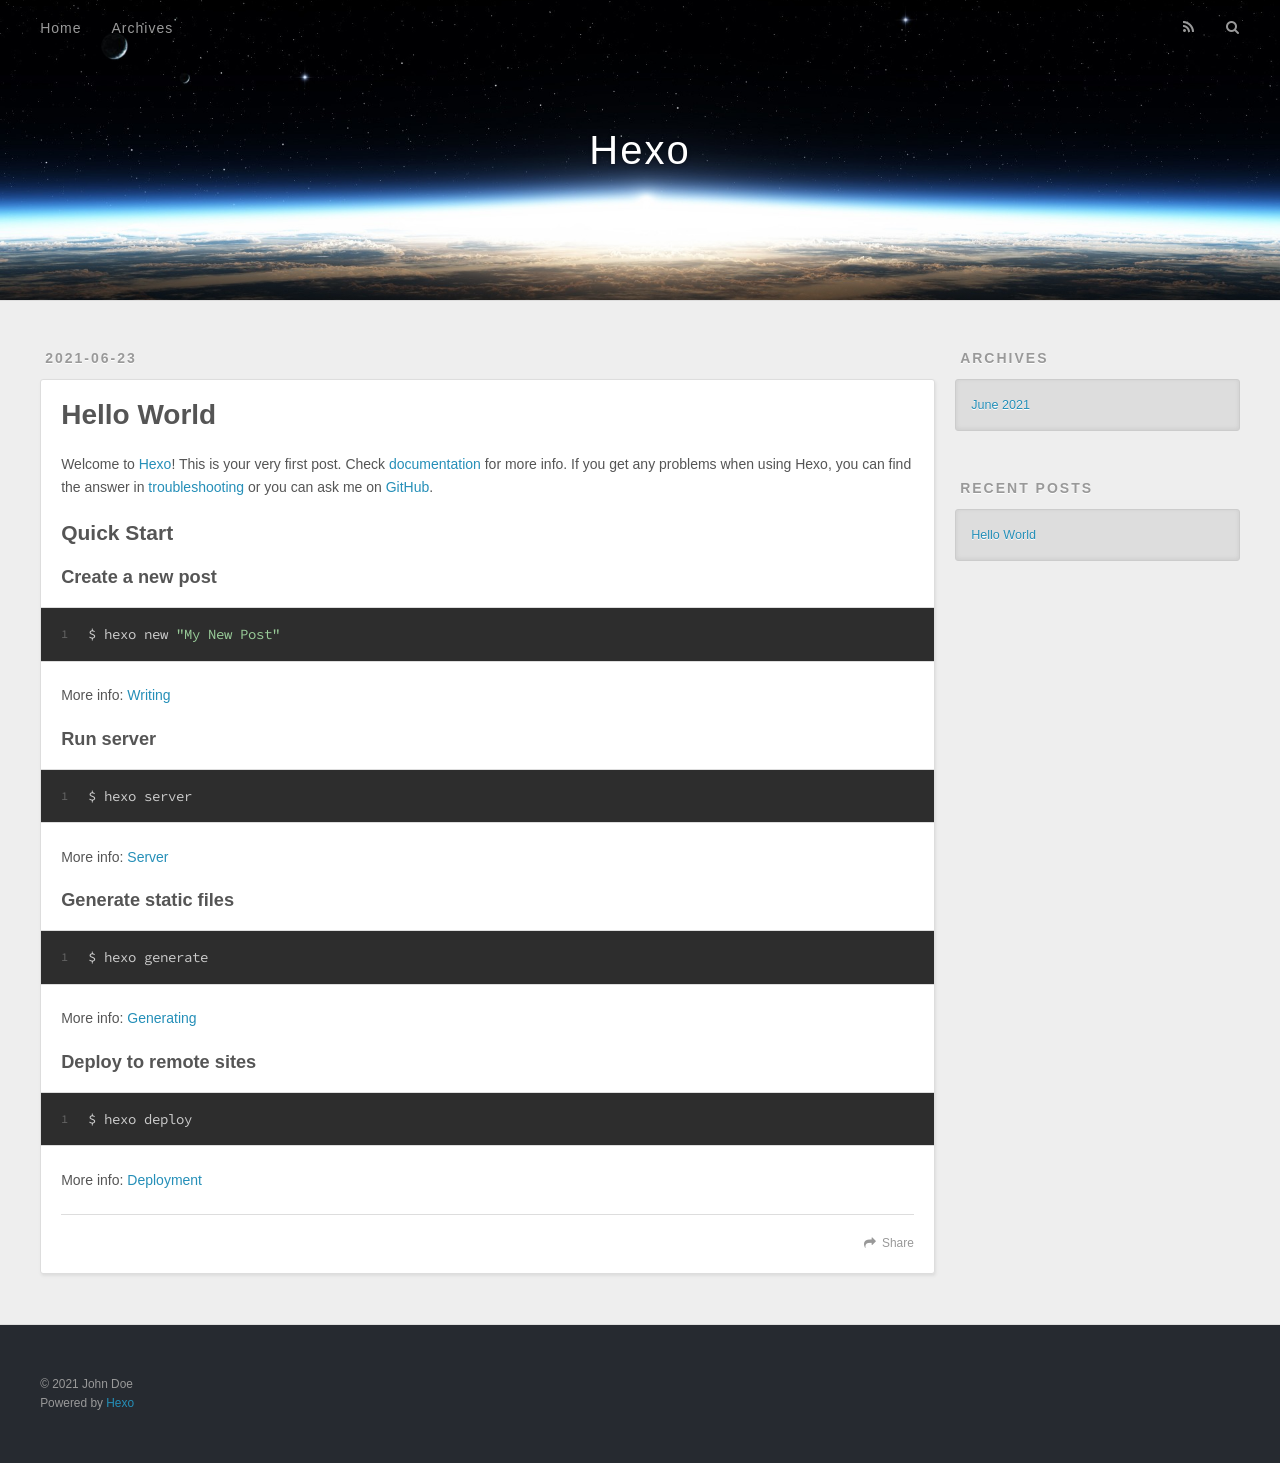
<file: 2021/06/23/hello-world/index.html>
<!DOCTYPE html>
<html>
<head>
  <meta charset="utf-8">
  

  
  <title>Hello World | Hexo</title>
  <meta name="viewport" content="width=device-width, initial-scale=1, maximum-scale=1">
  <meta name="description" content="Welcome to Hexo! This is your very first post. Check documentation for more info. If you get any problems when using Hexo, you can find the answer in troubleshooting or you can ask me on GitHub. Quick">
<meta property="og:type" content="article">
<meta property="og:title" content="Hello World">
<meta property="og:url" content="http://example.com/2021/06/23/hello-world/index.html">
<meta property="og:site_name" content="Hexo">
<meta property="og:description" content="Welcome to Hexo! This is your very first post. Check documentation for more info. If you get any problems when using Hexo, you can find the answer in troubleshooting or you can ask me on GitHub. Quick">
<meta property="og:locale" content="en_US">
<meta property="article:published_time" content="2021-06-23T05:46:45.076Z">
<meta property="article:modified_time" content="1985-10-26T08:15:00.000Z">
<meta property="article:author" content="John Doe">
<meta name="twitter:card" content="summary">
  
    <link rel="alternate" href="/atom.xml" title="Hexo" type="application/atom+xml">
  
  
    <link rel="icon" href="/favicon.png">
  
  
    <link href="//fonts.googleapis.com/css?family=Source+Code+Pro" rel="stylesheet" type="text/css">
  
  
<link rel="stylesheet" href="/css/style.css">

<meta name="generator" content="Hexo 5.4.0"></head>

<body>
  <div id="container">
    <div id="wrap">
      <header id="header">
  <div id="banner"></div>
  <div id="header-outer" class="outer">
    <div id="header-title" class="inner">
      <h1 id="logo-wrap">
        <a href="/" id="logo">Hexo</a>
      </h1>
      
    </div>
    <div id="header-inner" class="inner">
      <nav id="main-nav">
        <a id="main-nav-toggle" class="nav-icon"></a>
        
          <a class="main-nav-link" href="/">Home</a>
        
          <a class="main-nav-link" href="/archives">Archives</a>
        
      </nav>
      <nav id="sub-nav">
        
          <a id="nav-rss-link" class="nav-icon" href="/atom.xml" title="RSS Feed"></a>
        
        <a id="nav-search-btn" class="nav-icon" title="Search"></a>
      </nav>
      <div id="search-form-wrap">
        <form action="//google.com/search" method="get" accept-charset="UTF-8" class="search-form"><input type="search" name="q" class="search-form-input" placeholder="Search"><button type="submit" class="search-form-submit">&#xF002;</button><input type="hidden" name="sitesearch" value="http://example.com"></form>
      </div>
    </div>
  </div>
</header>
      <div class="outer">
        <section id="main"><article id="post-hello-world" class="article article-type-post" itemscope itemprop="blogPost">
  <div class="article-meta">
    <a href="/2021/06/23/hello-world/" class="article-date">
  <time datetime="2021-06-23T05:46:45.076Z" itemprop="datePublished">2021-06-23</time>
</a>
    
  </div>
  <div class="article-inner">
    
    
      <header class="article-header">
        
  
    <h1 class="article-title" itemprop="name">
      Hello World
    </h1>
  

      </header>
    
    <div class="article-entry" itemprop="articleBody">
      
        <p>Welcome to <a target="_blank" rel="noopener" href="https://hexo.io/">Hexo</a>! This is your very first post. Check <a target="_blank" rel="noopener" href="https://hexo.io/docs/">documentation</a> for more info. If you get any problems when using Hexo, you can find the answer in <a target="_blank" rel="noopener" href="https://hexo.io/docs/troubleshooting.html">troubleshooting</a> or you can ask me on <a target="_blank" rel="noopener" href="https://github.com/hexojs/hexo/issues">GitHub</a>.</p>
<h2 id="Quick-Start"><a href="#Quick-Start" class="headerlink" title="Quick Start"></a>Quick Start</h2><h3 id="Create-a-new-post"><a href="#Create-a-new-post" class="headerlink" title="Create a new post"></a>Create a new post</h3><figure class="highlight bash"><table><tr><td class="gutter"><pre><span class="line">1</span><br></pre></td><td class="code"><pre><span class="line">$ hexo new <span class="string">&quot;My New Post&quot;</span></span><br></pre></td></tr></table></figure>

<p>More info: <a target="_blank" rel="noopener" href="https://hexo.io/docs/writing.html">Writing</a></p>
<h3 id="Run-server"><a href="#Run-server" class="headerlink" title="Run server"></a>Run server</h3><figure class="highlight bash"><table><tr><td class="gutter"><pre><span class="line">1</span><br></pre></td><td class="code"><pre><span class="line">$ hexo server</span><br></pre></td></tr></table></figure>

<p>More info: <a target="_blank" rel="noopener" href="https://hexo.io/docs/server.html">Server</a></p>
<h3 id="Generate-static-files"><a href="#Generate-static-files" class="headerlink" title="Generate static files"></a>Generate static files</h3><figure class="highlight bash"><table><tr><td class="gutter"><pre><span class="line">1</span><br></pre></td><td class="code"><pre><span class="line">$ hexo generate</span><br></pre></td></tr></table></figure>

<p>More info: <a target="_blank" rel="noopener" href="https://hexo.io/docs/generating.html">Generating</a></p>
<h3 id="Deploy-to-remote-sites"><a href="#Deploy-to-remote-sites" class="headerlink" title="Deploy to remote sites"></a>Deploy to remote sites</h3><figure class="highlight bash"><table><tr><td class="gutter"><pre><span class="line">1</span><br></pre></td><td class="code"><pre><span class="line">$ hexo deploy</span><br></pre></td></tr></table></figure>

<p>More info: <a target="_blank" rel="noopener" href="https://hexo.io/docs/one-command-deployment.html">Deployment</a></p>

      
    </div>
    <footer class="article-footer">
      <a data-url="http://example.com/2021/06/23/hello-world/" data-id="ckq92ohgu0000l8sf18b4hgnv" class="article-share-link">Share</a>
      
      
    </footer>
  </div>
  
    
  
</article>

</section>
        
          <aside id="sidebar">
  
    

  
    

  
    
  
    
  <div class="widget-wrap">
    <h3 class="widget-title">Archives</h3>
    <div class="widget">
      <ul class="archive-list"><li class="archive-list-item"><a class="archive-list-link" href="/archives/2021/06/">June 2021</a></li></ul>
    </div>
  </div>


  
    
  <div class="widget-wrap">
    <h3 class="widget-title">Recent Posts</h3>
    <div class="widget">
      <ul>
        
          <li>
            <a href="/2021/06/23/hello-world/">Hello World</a>
          </li>
        
      </ul>
    </div>
  </div>

  
</aside>
        
      </div>
      <footer id="footer">
  
  <div class="outer">
    <div id="footer-info" class="inner">
      &copy; 2021 John Doe<br>
      Powered by <a href="http://hexo.io/" target="_blank">Hexo</a>
    </div>
  </div>
</footer>
    </div>
    <nav id="mobile-nav">
  
    <a href="/" class="mobile-nav-link">Home</a>
  
    <a href="/archives" class="mobile-nav-link">Archives</a>
  
</nav>
    

<script src="//ajax.googleapis.com/ajax/libs/jquery/2.0.3/jquery.min.js"></script>


  
<link rel="stylesheet" href="/fancybox/jquery.fancybox.css">

  
<script src="/fancybox/jquery.fancybox.pack.js"></script>




<script src="/js/script.js"></script>




  </div>
</body>
</html>
</file>
<file: css/style.css>
body {
  width: 100%;
}
body:before,
body:after {
  content: "";
  display: table;
}
body:after {
  clear: both;
}
html,
body,
div,
span,
applet,
object,
iframe,
h1,
h2,
h3,
h4,
h5,
h6,
p,
blockquote,
pre,
a,
abbr,
acronym,
address,
big,
cite,
code,
del,
dfn,
em,
img,
ins,
kbd,
q,
s,
samp,
small,
strike,
strong,
sub,
sup,
tt,
var,
dl,
dt,
dd,
ol,
ul,
li,
fieldset,
form,
label,
legend,
table,
caption,
tbody,
tfoot,
thead,
tr,
th,
td {
  margin: 0;
  padding: 0;
  border: 0;
  outline: 0;
  font-weight: inherit;
  font-style: inherit;
  font-family: inherit;
  font-size: 100%;
  vertical-align: baseline;
}
body {
  line-height: 1;
  color: #000;
  background: #fff;
}
ol,
ul {
  list-style: none;
}
table {
  border-collapse: separate;
  border-spacing: 0;
  vertical-align: middle;
}
caption,
th,
td {
  text-align: left;
  font-weight: normal;
  vertical-align: middle;
}
a img {
  border: none;
}
input,
button {
  margin: 0;
  padding: 0;
}
input::-moz-focus-inner,
button::-moz-focus-inner {
  border: 0;
  padding: 0;
}
@font-face {
  font-family: FontAwesome;
  font-style: normal;
  font-weight: normal;
  src: url("fonts/fontawesome-webfont.eot?v=#4.0.3");
  src: url("fonts/fontawesome-webfont.eot?#iefix&v=#4.0.3") format("embedded-opentype"), url("fonts/fontawesome-webfont.woff?v=#4.0.3") format("woff"), url("fonts/fontawesome-webfont.ttf?v=#4.0.3") format("truetype"), url("fonts/fontawesome-webfont.svg#fontawesomeregular?v=#4.0.3") format("svg");
}
html,
body,
#container {
  height: 100%;
}
body {
  background: #eee;
  font: 14px -apple-system, BlinkMacSystemFont, "Segoe UI", "Roboto", "Oxygen", "Ubuntu", "Cantarell", "Fira Sans", "Droid Sans", "Helvetica Neue", sans-serif;
  -webkit-text-size-adjust: 100%;
}
.outer {
  max-width: 1220px;
  margin: 0 auto;
  padding: 0 20px;
}
.outer:before,
.outer:after {
  content: "";
  display: table;
}
.outer:after {
  clear: both;
}
.inner {
  display: inline;
  float: left;
  width: 98.33333333333333%;
  margin: 0 0.833333333333333%;
}
.left,
.alignleft {
  float: left;
}
.right,
.alignright {
  float: right;
}
.clear {
  clear: both;
}
#container {
  position: relative;
}
.mobile-nav-on {
  overflow: hidden;
}
#wrap {
  height: 100%;
  width: 100%;
  position: absolute;
  top: 0;
  left: 0;
  -webkit-transition: 0.2s ease-out;
  -moz-transition: 0.2s ease-out;
  -ms-transition: 0.2s ease-out;
  transition: 0.2s ease-out;
  z-index: 1;
  background: #eee;
}
.mobile-nav-on #wrap {
  left: 280px;
}
@media screen and (min-width: 768px) {
  #main {
    display: inline;
    float: left;
    width: 73.33333333333333%;
    margin: 0 0.833333333333333%;
  }
}
.article-date,
.article-category-link,
.archive-year,
.widget-title {
  text-decoration: none;
  text-transform: uppercase;
  letter-spacing: 2px;
  color: #999;
  margin-bottom: 1em;
  margin-left: 5px;
  line-height: 1em;
  text-shadow: 0 1px #fff;
  font-weight: bold;
}
.article-inner,
.archive-article-inner {
  background: #fff;
  -webkit-box-shadow: 1px 2px 3px #ddd;
  box-shadow: 1px 2px 3px #ddd;
  border: 1px solid #ddd;
  border-radius: 3px;
}
.article-entry h1,
.widget h1 {
  font-size: 2em;
}
.article-entry h2,
.widget h2 {
  font-size: 1.5em;
}
.article-entry h3,
.widget h3 {
  font-size: 1.3em;
}
.article-entry h4,
.widget h4 {
  font-size: 1.2em;
}
.article-entry h5,
.widget h5 {
  font-size: 1em;
}
.article-entry h6,
.widget h6 {
  font-size: 1em;
  color: #999;
}
.article-entry hr,
.widget hr {
  border: 1px dashed #ddd;
}
.article-entry strong,
.widget strong {
  font-weight: bold;
}
.article-entry em,
.widget em,
.article-entry cite,
.widget cite {
  font-style: italic;
}
.article-entry sup,
.widget sup,
.article-entry sub,
.widget sub {
  font-size: 0.75em;
  line-height: 0;
  position: relative;
  vertical-align: baseline;
}
.article-entry sup,
.widget sup {
  top: -0.5em;
}
.article-entry sub,
.widget sub {
  bottom: -0.2em;
}
.article-entry small,
.widget small {
  font-size: 0.85em;
}
.article-entry acronym,
.widget acronym,
.article-entry abbr,
.widget abbr {
  border-bottom: 1px dotted;
}
.article-entry ul,
.widget ul,
.article-entry ol,
.widget ol,
.article-entry dl,
.widget dl {
  margin: 0 20px;
  line-height: 1.6em;
}
.article-entry ul ul,
.widget ul ul,
.article-entry ol ul,
.widget ol ul,
.article-entry ul ol,
.widget ul ol,
.article-entry ol ol,
.widget ol ol {
  margin-top: 0;
  margin-bottom: 0;
}
.article-entry ul,
.widget ul {
  list-style: disc;
}
.article-entry ol,
.widget ol {
  list-style: decimal;
}
.article-entry dt,
.widget dt {
  font-weight: bold;
}
#header {
  height: 300px;
  position: relative;
  border-bottom: 1px solid #ddd;
}
#header:before,
#header:after {
  content: "";
  position: absolute;
  left: 0;
  right: 0;
  height: 40px;
}
#header:before {
  top: 0;
  background: -webkit-linear-gradient(rgba(0,0,0,0.2), transparent);
  background: -moz-linear-gradient(rgba(0,0,0,0.2), transparent);
  background: -ms-linear-gradient(rgba(0,0,0,0.2), transparent);
  background: linear-gradient(rgba(0,0,0,0.2), transparent);
}
#header:after {
  bottom: 0;
  background: -webkit-linear-gradient(transparent, rgba(0,0,0,0.2));
  background: -moz-linear-gradient(transparent, rgba(0,0,0,0.2));
  background: -ms-linear-gradient(transparent, rgba(0,0,0,0.2));
  background: linear-gradient(transparent, rgba(0,0,0,0.2));
}
#header-outer {
  height: 100%;
  position: relative;
}
#header-inner {
  position: relative;
  overflow: hidden;
}
#banner {
  position: absolute;
  top: 0;
  left: 0;
  width: 100%;
  height: 100%;
  background: url("images/banner.jpg") center #000;
  -webkit-background-size: cover;
  -moz-background-size: cover;
  background-size: cover;
  z-index: -1;
}
#header-title {
  text-align: center;
  height: 40px;
  position: absolute;
  top: 50%;
  left: 0;
  margin-top: -20px;
}
#logo,
#subtitle {
  text-decoration: none;
  color: #fff;
  font-weight: 300;
  text-shadow: 0 1px 4px rgba(0,0,0,0.3);
}
#logo {
  font-size: 40px;
  line-height: 40px;
  letter-spacing: 2px;
}
#subtitle {
  font-size: 16px;
  line-height: 16px;
  letter-spacing: 1px;
}
#subtitle-wrap {
  margin-top: 16px;
}
#main-nav {
  float: left;
  margin-left: -15px;
}
.nav-icon,
.main-nav-link {
  float: left;
  color: #fff;
  opacity: 0.6;
  text-decoration: none;
  text-shadow: 0 1px rgba(0,0,0,0.2);
  -webkit-transition: opacity 0.2s;
  -moz-transition: opacity 0.2s;
  -ms-transition: opacity 0.2s;
  transition: opacity 0.2s;
  display: block;
  padding: 20px 15px;
}
.nav-icon:hover,
.main-nav-link:hover {
  opacity: 1;
}
.nav-icon {
  font-family: FontAwesome;
  text-align: center;
  font-size: 14px;
  width: 14px;
  height: 14px;
  padding: 20px 15px;
  position: relative;
  cursor: pointer;
}
.main-nav-link {
  font-weight: 300;
  letter-spacing: 1px;
}
@media screen and (max-width: 479px) {
  .main-nav-link {
    display: none;
  }
}
#main-nav-toggle {
  display: none;
}
#main-nav-toggle:before {
  content: "\f0c9";
}
@media screen and (max-width: 479px) {
  #main-nav-toggle {
    display: block;
  }
}
#sub-nav {
  float: right;
  margin-right: -15px;
}
#nav-rss-link:before {
  content: "\f09e";
}
#nav-search-btn:before {
  content: "\f002";
}
#search-form-wrap {
  position: absolute;
  top: 15px;
  width: 150px;
  height: 30px;
  right: -150px;
  opacity: 0;
  -webkit-transition: 0.2s ease-out;
  -moz-transition: 0.2s ease-out;
  -ms-transition: 0.2s ease-out;
  transition: 0.2s ease-out;
}
#search-form-wrap.on {
  opacity: 1;
  right: 0;
}
@media screen and (max-width: 479px) {
  #search-form-wrap {
    width: 100%;
    right: -100%;
  }
}
.search-form {
  position: absolute;
  top: 0;
  left: 0;
  right: 0;
  background: #fff;
  padding: 5px 15px;
  border-radius: 15px;
  -webkit-box-shadow: 0 0 10px rgba(0,0,0,0.3);
  box-shadow: 0 0 10px rgba(0,0,0,0.3);
}
.search-form-input {
  border: none;
  background: none;
  color: #555;
  width: 100%;
  font: 13px -apple-system, BlinkMacSystemFont, "Segoe UI", "Roboto", "Oxygen", "Ubuntu", "Cantarell", "Fira Sans", "Droid Sans", "Helvetica Neue", sans-serif;
  outline: none;
}
.search-form-input::-webkit-search-results-decoration,
.search-form-input::-webkit-search-cancel-button {
  -webkit-appearance: none;
}
.search-form-submit {
  position: absolute;
  top: 50%;
  right: 10px;
  margin-top: -7px;
  font: 13px FontAwesome;
  border: none;
  background: none;
  color: #bbb;
  cursor: pointer;
}
.search-form-submit:hover,
.search-form-submit:focus {
  color: #777;
}
.article {
  margin: 50px 0;
}
.article-inner {
  overflow: hidden;
}
.article-meta:before,
.article-meta:after {
  content: "";
  display: table;
}
.article-meta:after {
  clear: both;
}
.article-date {
  float: left;
}
.article-category {
  float: left;
  line-height: 1em;
  color: #ccc;
  text-shadow: 0 1px #fff;
  margin-left: 8px;
}
.article-category:before {
  content: "\2022";
}
.article-category-link {
  margin: 0 12px 1em;
}
.article-header {
  padding: 20px 20px 0;
}
.article-title {
  text-decoration: none;
  font-size: 2em;
  font-weight: bold;
  color: #555;
  line-height: 1.1em;
  -webkit-transition: color 0.2s;
  -moz-transition: color 0.2s;
  -ms-transition: color 0.2s;
  transition: color 0.2s;
}
a.article-title:hover {
  color: #258fb8;
}
.article-entry {
  color: #555;
  padding: 0 20px;
}
.article-entry:before,
.article-entry:after {
  content: "";
  display: table;
}
.article-entry:after {
  clear: both;
}
.article-entry p,
.article-entry table {
  line-height: 1.6em;
  margin: 1.6em 0;
}
.article-entry h1,
.article-entry h2,
.article-entry h3,
.article-entry h4,
.article-entry h5,
.article-entry h6 {
  font-weight: bold;
}
.article-entry h1,
.article-entry h2,
.article-entry h3,
.article-entry h4,
.article-entry h5,
.article-entry h6 {
  line-height: 1.1em;
  margin: 1.1em 0;
}
.article-entry a {
  color: #258fb8;
  text-decoration: none;
}
.article-entry a:hover {
  text-decoration: underline;
}
.article-entry ul,
.article-entry ol,
.article-entry dl {
  margin-top: 1.6em;
  margin-bottom: 1.6em;
}
.article-entry img,
.article-entry video {
  max-width: 100%;
  height: auto;
  display: block;
  margin: auto;
}
.article-entry iframe {
  border: none;
}
.article-entry table {
  width: 100%;
  border-collapse: collapse;
  border-spacing: 0;
}
.article-entry th {
  font-weight: bold;
  border-bottom: 3px solid #ddd;
  padding-bottom: 0.5em;
}
.article-entry td {
  border-bottom: 1px solid #ddd;
  padding: 10px 0;
}
.article-entry blockquote {
  font-family: Georgia, "Times New Roman", serif;
  font-size: 1.4em;
  margin: 1.6em 20px;
  text-align: center;
}
.article-entry blockquote footer {
  font-size: 14px;
  margin: 1.6em 0;
  font-family: -apple-system, BlinkMacSystemFont, "Segoe UI", "Roboto", "Oxygen", "Ubuntu", "Cantarell", "Fira Sans", "Droid Sans", "Helvetica Neue", sans-serif;
}
.article-entry blockquote footer cite:before {
  content: "—";
  padding: 0 0.5em;
}
.article-entry .pullquote {
  text-align: left;
  width: 45%;
  margin: 0;
}
.article-entry .pullquote.left {
  margin-left: 0.5em;
  margin-right: 1em;
}
.article-entry .pullquote.right {
  margin-right: 0.5em;
  margin-left: 1em;
}
.article-entry .caption {
  color: #999;
  display: block;
  font-size: 0.9em;
  margin-top: 0.5em;
  position: relative;
  text-align: center;
}
.article-entry .video-container {
  position: relative;
  padding-top: 56.25%;
  height: 0;
  overflow: hidden;
}
.article-entry .video-container iframe,
.article-entry .video-container object,
.article-entry .video-container embed {
  position: absolute;
  top: 0;
  left: 0;
  width: 100%;
  height: 100%;
  margin-top: 0;
}
.article-more-link a {
  display: inline-block;
  line-height: 1em;
  padding: 6px 15px;
  border-radius: 15px;
  background: #eee;
  color: #999;
  text-shadow: 0 1px #fff;
  text-decoration: none;
}
.article-more-link a:hover {
  background: #258fb8;
  color: #fff;
  text-decoration: none;
  text-shadow: 0 1px #1e7293;
}
.article-footer {
  font-size: 0.85em;
  line-height: 1.6em;
  border-top: 1px solid #ddd;
  padding-top: 1.6em;
  margin: 0 20px 20px;
}
.article-footer:before,
.article-footer:after {
  content: "";
  display: table;
}
.article-footer:after {
  clear: both;
}
.article-footer a {
  color: #999;
  text-decoration: none;
}
.article-footer a:hover {
  color: #555;
}
.article-tag-list-item {
  float: left;
  margin-right: 10px;
}
.article-tag-list-link:before {
  content: "#";
}
.article-comment-link {
  float: right;
}
.article-comment-link:before {
  content: "\f075";
  font-family: FontAwesome;
  padding-right: 8px;
}
.article-share-link {
  cursor: pointer;
  float: right;
  margin-left: 20px;
}
.article-share-link:before {
  content: "\f064";
  font-family: FontAwesome;
  padding-right: 6px;
}
#article-nav {
  position: relative;
}
#article-nav:before,
#article-nav:after {
  content: "";
  display: table;
}
#article-nav:after {
  clear: both;
}
@media screen and (min-width: 768px) {
  #article-nav {
    margin: 50px 0;
  }
  #article-nav:before {
    width: 8px;
    height: 8px;
    position: absolute;
    top: 50%;
    left: 50%;
    margin-top: -4px;
    margin-left: -4px;
    content: "";
    border-radius: 50%;
    background: #ddd;
    -webkit-box-shadow: 0 1px 2px #fff;
    box-shadow: 0 1px 2px #fff;
  }
}
.article-nav-link-wrap {
  text-decoration: none;
  text-shadow: 0 1px #fff;
  color: #999;
  -webkit-box-sizing: border-box;
  -moz-box-sizing: border-box;
  box-sizing: border-box;
  margin-top: 50px;
  text-align: center;
  display: block;
}
.article-nav-link-wrap:hover {
  color: #555;
}
@media screen and (min-width: 768px) {
  .article-nav-link-wrap {
    width: 50%;
    margin-top: 0;
  }
}
@media screen and (min-width: 768px) {
  #article-nav-newer {
    float: left;
    text-align: right;
    padding-right: 20px;
  }
}
@media screen and (min-width: 768px) {
  #article-nav-older {
    float: right;
    text-align: left;
    padding-left: 20px;
  }
}
.article-nav-caption {
  text-transform: uppercase;
  letter-spacing: 2px;
  color: #ddd;
  line-height: 1em;
  font-weight: bold;
}
#article-nav-newer .article-nav-caption {
  margin-right: -2px;
}
.article-nav-title {
  font-size: 0.85em;
  line-height: 1.6em;
  margin-top: 0.5em;
}
.article-share-box {
  position: absolute;
  display: none;
  background: #fff;
  -webkit-box-shadow: 1px 2px 10px rgba(0,0,0,0.2);
  box-shadow: 1px 2px 10px rgba(0,0,0,0.2);
  border-radius: 3px;
  margin-left: -145px;
  overflow: hidden;
  z-index: 1;
}
.article-share-box.on {
  display: block;
}
.article-share-input {
  width: 100%;
  background: none;
  -webkit-box-sizing: border-box;
  -moz-box-sizing: border-box;
  box-sizing: border-box;
  font: 14px -apple-system, BlinkMacSystemFont, "Segoe UI", "Roboto", "Oxygen", "Ubuntu", "Cantarell", "Fira Sans", "Droid Sans", "Helvetica Neue", sans-serif;
  padding: 0 15px;
  color: #555;
  outline: none;
  border: 1px solid #ddd;
  border-radius: 3px 3px 0 0;
  height: 36px;
  line-height: 36px;
}
.article-share-links {
  background: #eee;
}
.article-share-links:before,
.article-share-links:after {
  content: "";
  display: table;
}
.article-share-links:after {
  clear: both;
}
.article-share-twitter,
.article-share-facebook,
.article-share-pinterest,
.article-share-google {
  width: 50px;
  height: 36px;
  display: block;
  float: left;
  position: relative;
  color: #999;
  text-shadow: 0 1px #fff;
}
.article-share-twitter:before,
.article-share-facebook:before,
.article-share-pinterest:before,
.article-share-google:before {
  font-size: 20px;
  font-family: FontAwesome;
  width: 20px;
  height: 20px;
  position: absolute;
  top: 50%;
  left: 50%;
  margin-top: -10px;
  margin-left: -10px;
  text-align: center;
}
.article-share-twitter:hover,
.article-share-facebook:hover,
.article-share-pinterest:hover,
.article-share-google:hover {
  color: #fff;
}
.article-share-twitter:before {
  content: "\f099";
}
.article-share-twitter:hover {
  background: #00aced;
  text-shadow: 0 1px #008abe;
}
.article-share-facebook:before {
  content: "\f09a";
}
.article-share-facebook:hover {
  background: #3b5998;
  text-shadow: 0 1px #2f477a;
}
.article-share-pinterest:before {
  content: "\f0d2";
}
.article-share-pinterest:hover {
  background: #cb2027;
  text-shadow: 0 1px #a21a1f;
}
.article-share-google:before {
  content: "\f0d5";
}
.article-share-google:hover {
  background: #dd4b39;
  text-shadow: 0 1px #be3221;
}
.article-gallery {
  background: #000;
  position: relative;
}
.article-gallery-photos {
  position: relative;
  overflow: hidden;
}
.article-gallery-img {
  display: none;
  max-width: 100%;
}
.article-gallery-img:first-child {
  display: block;
}
.article-gallery-img.loaded {
  position: absolute;
  display: block;
}
.article-gallery-img img {
  display: block;
  max-width: 100%;
  margin: 0 auto;
}
#comments {
  background: #fff;
  -webkit-box-shadow: 1px 2px 3px #ddd;
  box-shadow: 1px 2px 3px #ddd;
  padding: 20px;
  border: 1px solid #ddd;
  border-radius: 3px;
  margin: 50px 0;
}
#comments a {
  color: #258fb8;
}
.archives-wrap {
  margin: 50px 0;
}
.archives:before,
.archives:after {
  content: "";
  display: table;
}
.archives:after {
  clear: both;
}
.archive-year-wrap {
  margin-bottom: 1em;
}
.archives {
  -webkit-column-gap: 10px;
  -moz-column-gap: 10px;
  column-gap: 10px;
}
@media screen and (min-width: 480px) and (max-width: 767px) {
  .archives {
    -webkit-column-count: 2;
    -moz-column-count: 2;
    column-count: 2;
  }
}
@media screen and (min-width: 768px) {
  .archives {
    -webkit-column-count: 3;
    -moz-column-count: 3;
    column-count: 3;
  }
}
.archive-article {
  -webkit-column-break-inside: avoid;
  page-break-inside: avoid;
  overflow: hidden;
  break-inside: avoid-column;
}
.archive-article-inner {
  padding: 10px;
  margin-bottom: 15px;
}
.archive-article-title {
  text-decoration: none;
  font-weight: bold;
  color: #555;
  -webkit-transition: color 0.2s;
  -moz-transition: color 0.2s;
  -ms-transition: color 0.2s;
  transition: color 0.2s;
  line-height: 1.6em;
}
.archive-article-title:hover {
  color: #258fb8;
}
.archive-article-footer {
  margin-top: 1em;
}
.archive-article-date {
  color: #999;
  text-decoration: none;
  font-size: 0.85em;
  line-height: 1em;
  margin-bottom: 0.5em;
  display: block;
}
#page-nav {
  margin: 50px auto;
  background: #fff;
  -webkit-box-shadow: 1px 2px 3px #ddd;
  box-shadow: 1px 2px 3px #ddd;
  border: 1px solid #ddd;
  border-radius: 3px;
  text-align: center;
  color: #999;
  overflow: hidden;
}
#page-nav:before,
#page-nav:after {
  content: "";
  display: table;
}
#page-nav:after {
  clear: both;
}
#page-nav a,
#page-nav span {
  padding: 10px 20px;
  line-height: 1;
  height: 2ex;
}
#page-nav a {
  color: #999;
  text-decoration: none;
}
#page-nav a:hover {
  background: #999;
  color: #fff;
}
#page-nav .prev {
  float: left;
}
#page-nav .next {
  float: right;
}
#page-nav .page-number {
  display: inline-block;
}
@media screen and (max-width: 479px) {
  #page-nav .page-number {
    display: none;
  }
}
#page-nav .current {
  color: #555;
  font-weight: bold;
}
#page-nav .space {
  color: #ddd;
}
#footer {
  background: #262a30;
  padding: 50px 0;
  border-top: 1px solid #ddd;
  color: #999;
}
#footer a {
  color: #258fb8;
  text-decoration: none;
}
#footer a:hover {
  text-decoration: underline;
}
#footer-info {
  line-height: 1.6em;
  font-size: 0.85em;
}
.article-entry pre,
.article-entry .highlight {
  background: #2d2d2d;
  margin: 0 -20px;
  padding: 15px 20px;
  border-style: solid;
  border-color: #ddd;
  border-width: 1px 0;
  overflow: auto;
  color: #ccc;
  line-height: 22.400000000000002px;
}
.article-entry .highlight .gutter pre,
.article-entry .gist .gist-file .gist-data .line-numbers {
  color: #666;
  font-size: 0.85em;
}
.article-entry pre,
.article-entry code {
  font-family: "Source Code Pro", Consolas, Monaco, Menlo, Consolas, monospace;
}
.article-entry code {
  background: #eee;
  text-shadow: 0 1px #fff;
  padding: 0 0.3em;
}
.article-entry pre code {
  background: none;
  text-shadow: none;
  padding: 0;
}
.article-entry .highlight pre {
  border: none;
  margin: 0;
  padding: 0;
}
.article-entry .highlight table {
  margin: 0;
  width: auto;
}
.article-entry .highlight td {
  border: none;
  padding: 0;
}
.article-entry .highlight figcaption {
  font-size: 0.85em;
  color: #999;
  line-height: 1em;
  margin-bottom: 1em;
}
.article-entry .highlight figcaption:before,
.article-entry .highlight figcaption:after {
  content: "";
  display: table;
}
.article-entry .highlight figcaption:after {
  clear: both;
}
.article-entry .highlight figcaption a {
  float: right;
}
.article-entry .highlight .gutter pre {
  text-align: right;
  padding-right: 20px;
}
.article-entry .highlight .line {
  height: 22.400000000000002px;
}
.article-entry .highlight .line.marked {
  background: #515151;
}
.article-entry .gist {
  margin: 0 -20px;
  border-style: solid;
  border-color: #ddd;
  border-width: 1px 0;
  background: #2d2d2d;
  padding: 15px 20px 15px 0;
}
.article-entry .gist .gist-file {
  border: none;
  font-family: "Source Code Pro", Consolas, Monaco, Menlo, Consolas, monospace;
  margin: 0;
}
.article-entry .gist .gist-file .gist-data {
  background: none;
  border: none;
}
.article-entry .gist .gist-file .gist-data .line-numbers {
  background: none;
  border: none;
  padding: 0 20px 0 0;
}
.article-entry .gist .gist-file .gist-data .line-data {
  padding: 0 !important;
}
.article-entry .gist .gist-file .highlight {
  margin: 0;
  padding: 0;
  border: none;
}
.article-entry .gist .gist-file .gist-meta {
  background: #2d2d2d;
  color: #999;
  font: 0.85em -apple-system, BlinkMacSystemFont, "Segoe UI", "Roboto", "Oxygen", "Ubuntu", "Cantarell", "Fira Sans", "Droid Sans", "Helvetica Neue", sans-serif;
  text-shadow: 0 0;
  padding: 0;
  margin-top: 1em;
  margin-left: 20px;
}
.article-entry .gist .gist-file .gist-meta a {
  color: #258fb8;
  font-weight: normal;
}
.article-entry .gist .gist-file .gist-meta a:hover {
  text-decoration: underline;
}
pre .comment,
pre .title {
  color: #999;
}
pre .variable,
pre .attribute,
pre .tag,
pre .regexp,
pre .ruby .constant,
pre .xml .tag .title,
pre .xml .pi,
pre .xml .doctype,
pre .html .doctype,
pre .css .id,
pre .css .class,
pre .css .pseudo {
  color: #f2777a;
}
pre .number,
pre .preprocessor,
pre .built_in,
pre .literal,
pre .params,
pre .constant {
  color: #f99157;
}
pre .class,
pre .ruby .class .title,
pre .css .rules .attribute {
  color: #9c9;
}
pre .string,
pre .value,
pre .inheritance,
pre .header,
pre .ruby .symbol,
pre .xml .cdata {
  color: #9c9;
}
pre .css .hexcolor {
  color: #6cc;
}
pre .function,
pre .python .decorator,
pre .python .title,
pre .ruby .function .title,
pre .ruby .title .keyword,
pre .perl .sub,
pre .javascript .title,
pre .coffeescript .title {
  color: #69c;
}
pre .keyword,
pre .javascript .function {
  color: #c9c;
}
@media screen and (max-width: 479px) {
  #mobile-nav {
    position: absolute;
    top: 0;
    left: 0;
    width: 280px;
    height: 100%;
    background: #191919;
    border-right: 1px solid #fff;
  }
}
@media screen and (max-width: 479px) {
  .mobile-nav-link {
    display: block;
    color: #999;
    text-decoration: none;
    padding: 15px 20px;
    font-weight: bold;
  }
  .mobile-nav-link:hover {
    color: #fff;
  }
}
@media screen and (min-width: 768px) {
  #sidebar {
    display: inline;
    float: left;
    width: 23.333333333333332%;
    margin: 0 0.833333333333333%;
  }
}
.widget-wrap {
  margin: 50px 0;
}
.widget {
  color: #777;
  text-shadow: 0 1px #fff;
  background: #ddd;
  -webkit-box-shadow: 0 -1px 4px #ccc inset;
  box-shadow: 0 -1px 4px #ccc inset;
  border: 1px solid #ccc;
  padding: 15px;
  border-radius: 3px;
}
.widget a {
  color: #258fb8;
  text-decoration: none;
}
.widget a:hover {
  text-decoration: underline;
}
.widget ul ul,
.widget ol ul,
.widget dl ul,
.widget ul ol,
.widget ol ol,
.widget dl ol,
.widget ul dl,
.widget ol dl,
.widget dl dl {
  margin-left: 15px;
  list-style: disc;
}
.widget {
  line-height: 1.6em;
  word-wrap: break-word;
  font-size: 0.9em;
}
.widget ul,
.widget ol {
  list-style: none;
  margin: 0;
}
.widget ul ul,
.widget ol ul,
.widget ul ol,
.widget ol ol {
  margin: 0 20px;
}
.widget ul ul,
.widget ol ul {
  list-style: disc;
}
.widget ul ol,
.widget ol ol {
  list-style: decimal;
}
.category-list-count,
.tag-list-count,
.archive-list-count {
  padding-left: 5px;
  color: #999;
  font-size: 0.85em;
}
.category-list-count:before,
.tag-list-count:before,
.archive-list-count:before {
  content: "(";
}
.category-list-count:after,
.tag-list-count:after,
.archive-list-count:after {
  content: ")";
}
.tagcloud a {
  margin-right: 5px;
  display: inline-block;
}
</file>
<file: css/main.css>
:root {
  --body-bg-color: #fff;
  --content-bg-color: #fff;
  --card-bg-color: #f5f5f5;
  --text-color: #555;
  --blockquote-color: #666;
  --link-color: #555;
  --link-hover-color: #222;
  --brand-color: #fff;
  --brand-hover-color: #fff;
  --table-row-odd-bg-color: #f9f9f9;
  --table-row-hover-bg-color: #f5f5f5;
  --menu-item-bg-color: #f5f5f5;
  --btn-default-bg: #222;
  --btn-default-color: #fff;
  --btn-default-border-color: #222;
  --btn-default-hover-bg: #fff;
  --btn-default-hover-color: #222;
  --btn-default-hover-border-color: #222;
}
html {
  line-height: 1.15; /* 1 */
  -webkit-text-size-adjust: 100%; /* 2 */
}
body {
  margin: 0;
}
main {
  display: block;
}
h1 {
  font-size: 2em;
  margin: 0.67em 0;
}
hr {
  box-sizing: content-box; /* 1 */
  height: 0; /* 1 */
  overflow: visible; /* 2 */
}
pre {
  font-family: monospace, monospace; /* 1 */
  font-size: 1em; /* 2 */
}
a {
  background: transparent;
}
abbr[title] {
  border-bottom: none; /* 1 */
  text-decoration: underline; /* 2 */
  text-decoration: underline dotted; /* 2 */
}
b,
strong {
  font-weight: bolder;
}
code,
kbd,
samp {
  font-family: monospace, monospace; /* 1 */
  font-size: 1em; /* 2 */
}
small {
  font-size: 80%;
}
sub,
sup {
  font-size: 75%;
  line-height: 0;
  position: relative;
  vertical-align: baseline;
}
sub {
  bottom: -0.25em;
}
sup {
  top: -0.5em;
}
img {
  border-style: none;
}
button,
input,
optgroup,
select,
textarea {
  font-family: inherit; /* 1 */
  font-size: 100%; /* 1 */
  line-height: 1.15; /* 1 */
  margin: 0; /* 2 */
}
button,
input {
/* 1 */
  overflow: visible;
}
button,
select {
/* 1 */
  text-transform: none;
}
button,
[type='button'],
[type='reset'],
[type='submit'] {
  -webkit-appearance: button;
}
button::-moz-focus-inner,
[type='button']::-moz-focus-inner,
[type='reset']::-moz-focus-inner,
[type='submit']::-moz-focus-inner {
  border-style: none;
  padding: 0;
}
button:-moz-focusring,
[type='button']:-moz-focusring,
[type='reset']:-moz-focusring,
[type='submit']:-moz-focusring {
  outline: 1px dotted ButtonText;
}
fieldset {
  padding: 0.35em 0.75em 0.625em;
}
legend {
  box-sizing: border-box; /* 1 */
  color: inherit; /* 2 */
  display: table; /* 1 */
  max-width: 100%; /* 1 */
  padding: 0; /* 3 */
  white-space: normal; /* 1 */
}
progress {
  vertical-align: baseline;
}
textarea {
  overflow: auto;
}
[type='checkbox'],
[type='radio'] {
  box-sizing: border-box; /* 1 */
  padding: 0; /* 2 */
}
[type='number']::-webkit-inner-spin-button,
[type='number']::-webkit-outer-spin-button {
  height: auto;
}
[type='search'] {
  outline-offset: -2px; /* 2 */
  -webkit-appearance: textfield; /* 1 */
}
[type='search']::-webkit-search-decoration {
  -webkit-appearance: none;
}
::-webkit-file-upload-button {
  font: inherit; /* 2 */
  -webkit-appearance: button; /* 1 */
}
details {
  display: block;
}
summary {
  display: list-item;
}
template {
  display: none;
}
[hidden] {
  display: none;
}
::selection {
  background: #262a30;
  color: #eee;
}
html,
body {
  height: 100%;
}
body {
  background: var(--body-bg-color);
  color: var(--text-color);
  font-family: 'Lato', "PingFang SC", "Microsoft YaHei", sans-serif;
  font-size: 1em;
  line-height: 2;
}
@media (max-width: 991px) {
  body {
    padding-left: 0 !important;
    padding-right: 0 !important;
  }
}
h1,
h2,
h3,
h4,
h5,
h6 {
  font-family: 'Lato', "PingFang SC", "Microsoft YaHei", sans-serif;
  font-weight: bold;
  line-height: 1.5;
  margin: 20px 0 15px;
}
h1 {
  font-size: 1.5em;
}
h2 {
  font-size: 1.375em;
}
h3 {
  font-size: 1.25em;
}
h4 {
  font-size: 1.125em;
}
h5 {
  font-size: 1em;
}
h6 {
  font-size: 0.875em;
}
p {
  margin: 0 0 20px 0;
}
a,
span.exturl {
  border-bottom: 1px solid #999;
  color: var(--link-color);
  outline: 0;
  text-decoration: none;
  overflow-wrap: break-word;
  word-wrap: break-word;
  cursor: pointer;
}
a:hover,
span.exturl:hover {
  border-bottom-color: var(--link-hover-color);
  color: var(--link-hover-color);
}
iframe,
img,
video {
  display: block;
  margin-left: auto;
  margin-right: auto;
  max-width: 100%;
}
hr {
  background-image: repeating-linear-gradient(-45deg, #ddd, #ddd 4px, transparent 4px, transparent 8px);
  border: 0;
  height: 3px;
  margin: 40px 0;
}
blockquote {
  border-left: 4px solid #ddd;
  color: var(--blockquote-color);
  margin: 0;
  padding: 0 15px;
}
blockquote cite::before {
  content: '-';
  padding: 0 5px;
}
dt {
  font-weight: bold;
}
dd {
  margin: 0;
  padding: 0;
}
kbd {
  background-color: #f5f5f5;
  background-image: linear-gradient(#eee, #fff, #eee);
  border: 1px solid #ccc;
  border-radius: 0.2em;
  box-shadow: 0.1em 0.1em 0.2em rgba(0,0,0,0.1);
  color: #555;
  font-family: inherit;
  padding: 0.1em 0.3em;
  white-space: nowrap;
}
.table-container {
  overflow: auto;
}
table {
  border-collapse: collapse;
  border-spacing: 0;
  font-size: 0.875em;
  margin: 0 0 20px 0;
  width: 100%;
}
tbody tr:nth-of-type(odd) {
  background: var(--table-row-odd-bg-color);
}
tbody tr:hover {
  background: var(--table-row-hover-bg-color);
}
caption,
th,
td {
  font-weight: normal;
  padding: 8px;
  vertical-align: middle;
}
th,
td {
  border: 1px solid #ddd;
  border-bottom: 3px solid #ddd;
}
th {
  font-weight: 700;
  padding-bottom: 10px;
}
td {
  border-bottom-width: 1px;
}
.btn {
  background: var(--btn-default-bg);
  border: 2px solid var(--btn-default-border-color);
  border-radius: 0;
  color: var(--btn-default-color);
  display: inline-block;
  font-size: 0.875em;
  line-height: 2;
  padding: 0 20px;
  text-decoration: none;
  transition-property: background-color;
  transition-delay: 0s;
  transition-duration: 0.2s;
  transition-timing-function: ease-in-out;
}
.btn:hover {
  background: var(--btn-default-hover-bg);
  border-color: var(--btn-default-hover-border-color);
  color: var(--btn-default-hover-color);
}
.btn + .btn {
  margin: 0 0 8px 8px;
}
.btn .fa-fw {
  text-align: left;
  width: 1.285714285714286em;
}
.toggle {
  line-height: 0;
}
.toggle .toggle-line {
  background: #fff;
  display: inline-block;
  height: 2px;
  left: 0;
  position: relative;
  top: 0;
  transition: all 0.4s;
  vertical-align: top;
  width: 100%;
}
.toggle .toggle-line:not(:first-child) {
  margin-top: 3px;
}
.toggle.toggle-arrow .toggle-line-first {
  left: 50%;
  top: 2px;
  transform: rotate(45deg);
  width: 50%;
}
.toggle.toggle-arrow .toggle-line-middle {
  left: 2px;
  width: 90%;
}
.toggle.toggle-arrow .toggle-line-last {
  left: 50%;
  top: -2px;
  transform: rotate(-45deg);
  width: 50%;
}
.toggle.toggle-close .toggle-line-first {
  transform: rotate(-45deg);
  top: 5px;
}
.toggle.toggle-close .toggle-line-middle {
  opacity: 0;
}
.toggle.toggle-close .toggle-line-last {
  transform: rotate(45deg);
  top: -5px;
}
.highlight,
pre {
  background: #f7f7f7;
  color: #4d4d4c;
  line-height: 1.6;
  margin: 0 auto 20px;
}
pre,
code {
  font-family: consolas, Menlo, monospace, "PingFang SC", "Microsoft YaHei";
}
code {
  background: #eee;
  border-radius: 3px;
  color: #555;
  padding: 2px 4px;
  overflow-wrap: break-word;
  word-wrap: break-word;
}
.highlight *::selection {
  background: #d6d6d6;
}
.highlight pre {
  border: 0;
  margin: 0;
  padding: 10px 0;
}
.highlight table {
  border: 0;
  margin: 0;
  width: auto;
}
.highlight td {
  border: 0;
  padding: 0;
}
.highlight figcaption {
  background: #eff2f3;
  color: #4d4d4c;
  display: flex;
  font-size: 0.875em;
  justify-content: space-between;
  line-height: 1.2;
  padding: 0.5em;
}
.highlight figcaption a {
  color: #4d4d4c;
}
.highlight figcaption a:hover {
  border-bottom-color: #4d4d4c;
}
.highlight .gutter {
  -moz-user-select: none;
  -ms-user-select: none;
  -webkit-user-select: none;
  user-select: none;
}
.highlight .gutter pre {
  background: #eff2f3;
  color: #869194;
  padding-left: 10px;
  padding-right: 10px;
  text-align: right;
}
.highlight .code pre {
  background: #f7f7f7;
  padding-left: 10px;
  width: 100%;
}
.gist table {
  width: auto;
}
.gist table td {
  border: 0;
}
pre {
  overflow: auto;
  padding: 10px;
}
pre code {
  background: none;
  color: #4d4d4c;
  font-size: 0.875em;
  padding: 0;
  text-shadow: none;
}
pre .deletion {
  background: #fdd;
}
pre .addition {
  background: #dfd;
}
pre .meta {
  color: #eab700;
  -moz-user-select: none;
  -ms-user-select: none;
  -webkit-user-select: none;
  user-select: none;
}
pre .comment {
  color: #8e908c;
}
pre .variable,
pre .attribute,
pre .tag,
pre .name,
pre .regexp,
pre .ruby .constant,
pre .xml .tag .title,
pre .xml .pi,
pre .xml .doctype,
pre .html .doctype,
pre .css .id,
pre .css .class,
pre .css .pseudo {
  color: #c82829;
}
pre .number,
pre .preprocessor,
pre .built_in,
pre .builtin-name,
pre .literal,
pre .params,
pre .constant,
pre .command {
  color: #f5871f;
}
pre .ruby .class .title,
pre .css .rules .attribute,
pre .string,
pre .symbol,
pre .value,
pre .inheritance,
pre .header,
pre .ruby .symbol,
pre .xml .cdata,
pre .special,
pre .formula {
  color: #718c00;
}
pre .title,
pre .css .hexcolor {
  color: #3e999f;
}
pre .function,
pre .python .decorator,
pre .python .title,
pre .ruby .function .title,
pre .ruby .title .keyword,
pre .perl .sub,
pre .javascript .title,
pre .coffeescript .title {
  color: #4271ae;
}
pre .keyword,
pre .javascript .function {
  color: #8959a8;
}
.blockquote-center {
  border-left: none;
  margin: 40px 0;
  padding: 0;
  position: relative;
  text-align: center;
}
.blockquote-center .fa {
  display: block;
  opacity: 0.6;
  position: absolute;
  width: 100%;
}
.blockquote-center .fa-quote-left {
  border-top: 1px solid #ccc;
  text-align: left;
  top: -20px;
}
.blockquote-center .fa-quote-right {
  border-bottom: 1px solid #ccc;
  text-align: right;
  bottom: -20px;
}
.blockquote-center p,
.blockquote-center div {
  text-align: center;
}
.post-body .group-picture img {
  margin: 0 auto;
  padding: 0 3px;
}
.group-picture-row {
  margin-bottom: 6px;
  overflow: hidden;
}
.group-picture-column {
  float: left;
  margin-bottom: 10px;
}
.post-body .label {
  color: #555;
  display: inline;
  padding: 0 2px;
}
.post-body .label.default {
  background: #f0f0f0;
}
.post-body .label.primary {
  background: #efe6f7;
}
.post-body .label.info {
  background: #e5f2f8;
}
.post-body .label.success {
  background: #e7f4e9;
}
.post-body .label.warning {
  background: #fcf6e1;
}
.post-body .label.danger {
  background: #fae8eb;
}
.post-body .tabs {
  margin-bottom: 20px;
}
.post-body .tabs,
.tabs-comment {
  display: block;
  padding-top: 10px;
  position: relative;
}
.post-body .tabs ul.nav-tabs,
.tabs-comment ul.nav-tabs {
  display: flex;
  flex-wrap: wrap;
  margin: 0;
  margin-bottom: -1px;
  padding: 0;
}
@media (max-width: 413px) {
  .post-body .tabs ul.nav-tabs,
  .tabs-comment ul.nav-tabs {
    display: block;
    margin-bottom: 5px;
  }
}
.post-body .tabs ul.nav-tabs li.tab,
.tabs-comment ul.nav-tabs li.tab {
  border-bottom: 1px solid #ddd;
  border-left: 1px solid transparent;
  border-right: 1px solid transparent;
  border-top: 3px solid transparent;
  flex-grow: 1;
  list-style-type: none;
  border-radius: 0 0 0 0;
}
@media (max-width: 413px) {
  .post-body .tabs ul.nav-tabs li.tab,
  .tabs-comment ul.nav-tabs li.tab {
    border-bottom: 1px solid transparent;
    border-left: 3px solid transparent;
    border-right: 1px solid transparent;
    border-top: 1px solid transparent;
  }
}
@media (max-width: 413px) {
  .post-body .tabs ul.nav-tabs li.tab,
  .tabs-comment ul.nav-tabs li.tab {
    border-radius: 0;
  }
}
.post-body .tabs ul.nav-tabs li.tab a,
.tabs-comment ul.nav-tabs li.tab a {
  border-bottom: initial;
  display: block;
  line-height: 1.8;
  outline: 0;
  padding: 0.25em 0.75em;
  text-align: center;
  transition-delay: 0s;
  transition-duration: 0.2s;
  transition-timing-function: ease-out;
}
.post-body .tabs ul.nav-tabs li.tab a i,
.tabs-comment ul.nav-tabs li.tab a i {
  width: 1.285714285714286em;
}
.post-body .tabs ul.nav-tabs li.tab.active,
.tabs-comment ul.nav-tabs li.tab.active {
  border-bottom: 1px solid transparent;
  border-left: 1px solid #ddd;
  border-right: 1px solid #ddd;
  border-top: 3px solid #fc6423;
}
@media (max-width: 413px) {
  .post-body .tabs ul.nav-tabs li.tab.active,
  .tabs-comment ul.nav-tabs li.tab.active {
    border-bottom: 1px solid #ddd;
    border-left: 3px solid #fc6423;
    border-right: 1px solid #ddd;
    border-top: 1px solid #ddd;
  }
}
.post-body .tabs ul.nav-tabs li.tab.active a,
.tabs-comment ul.nav-tabs li.tab.active a {
  color: var(--link-color);
  cursor: default;
}
.post-body .tabs .tab-content .tab-pane,
.tabs-comment .tab-content .tab-pane {
  border: 1px solid #ddd;
  border-top: 0;
  padding: 20px 20px 0 20px;
  border-radius: 0;
}
.post-body .tabs .tab-content .tab-pane:not(.active),
.tabs-comment .tab-content .tab-pane:not(.active) {
  display: none;
}
.post-body .tabs .tab-content .tab-pane.active,
.tabs-comment .tab-content .tab-pane.active {
  display: block;
}
.post-body .tabs .tab-content .tab-pane.active:nth-of-type(1),
.tabs-comment .tab-content .tab-pane.active:nth-of-type(1) {
  border-radius: 0 0 0 0;
}
@media (max-width: 413px) {
  .post-body .tabs .tab-content .tab-pane.active:nth-of-type(1),
  .tabs-comment .tab-content .tab-pane.active:nth-of-type(1) {
    border-radius: 0;
  }
}
.post-body .note {
  border-radius: 3px;
  margin-bottom: 20px;
  padding: 1em;
  position: relative;
  border: 1px solid #eee;
  border-left-width: 5px;
}
.post-body .note h2,
.post-body .note h3,
.post-body .note h4,
.post-body .note h5,
.post-body .note h6 {
  margin-top: 0;
  border-bottom: initial;
  margin-bottom: 0;
  padding-top: 0;
}
.post-body .note p:first-child,
.post-body .note ul:first-child,
.post-body .note ol:first-child,
.post-body .note table:first-child,
.post-body .note pre:first-child,
.post-body .note blockquote:first-child,
.post-body .note img:first-child {
  margin-top: 0;
}
.post-body .note p:last-child,
.post-body .note ul:last-child,
.post-body .note ol:last-child,
.post-body .note table:last-child,
.post-body .note pre:last-child,
.post-body .note blockquote:last-child,
.post-body .note img:last-child {
  margin-bottom: 0;
}
.post-body .note.default {
  border-left-color: #777;
}
.post-body .note.default h2,
.post-body .note.default h3,
.post-body .note.default h4,
.post-body .note.default h5,
.post-body .note.default h6 {
  color: #777;
}
.post-body .note.primary {
  border-left-color: #6f42c1;
}
.post-body .note.primary h2,
.post-body .note.primary h3,
.post-body .note.primary h4,
.post-body .note.primary h5,
.post-body .note.primary h6 {
  color: #6f42c1;
}
.post-body .note.info {
  border-left-color: #428bca;
}
.post-body .note.info h2,
.post-body .note.info h3,
.post-body .note.info h4,
.post-body .note.info h5,
.post-body .note.info h6 {
  color: #428bca;
}
.post-body .note.success {
  border-left-color: #5cb85c;
}
.post-body .note.success h2,
.post-body .note.success h3,
.post-body .note.success h4,
.post-body .note.success h5,
.post-body .note.success h6 {
  color: #5cb85c;
}
.post-body .note.warning {
  border-left-color: #f0ad4e;
}
.post-body .note.warning h2,
.post-body .note.warning h3,
.post-body .note.warning h4,
.post-body .note.warning h5,
.post-body .note.warning h6 {
  color: #f0ad4e;
}
.post-body .note.danger {
  border-left-color: #d9534f;
}
.post-body .note.danger h2,
.post-body .note.danger h3,
.post-body .note.danger h4,
.post-body .note.danger h5,
.post-body .note.danger h6 {
  color: #d9534f;
}
.pagination .prev,
.pagination .next,
.pagination .page-number,
.pagination .space {
  display: inline-block;
  margin: 0 10px;
  padding: 0 11px;
  position: relative;
  top: -1px;
}
@media (max-width: 767px) {
  .pagination .prev,
  .pagination .next,
  .pagination .page-number,
  .pagination .space {
    margin: 0 5px;
  }
}
.pagination {
  border-top: 1px solid #eee;
  margin: 120px 0 0;
  text-align: center;
}
.pagination .prev,
.pagination .next,
.pagination .page-number {
  border-bottom: 0;
  border-top: 1px solid #eee;
  transition-property: border-color;
  transition-delay: 0s;
  transition-duration: 0.2s;
  transition-timing-function: ease-in-out;
}
.pagination .prev:hover,
.pagination .next:hover,
.pagination .page-number:hover {
  border-top-color: #222;
}
.pagination .space {
  margin: 0;
  padding: 0;
}
.pagination .prev {
  margin-left: 0;
}
.pagination .next {
  margin-right: 0;
}
.pagination .page-number.current {
  background: #ccc;
  border-top-color: #ccc;
  color: #fff;
}
@media (max-width: 767px) {
  .pagination {
    border-top: none;
  }
  .pagination .prev,
  .pagination .next,
  .pagination .page-number {
    border-bottom: 1px solid #eee;
    border-top: 0;
    margin-bottom: 10px;
    padding: 0 10px;
  }
  .pagination .prev:hover,
  .pagination .next:hover,
  .pagination .page-number:hover {
    border-bottom-color: #222;
  }
}
.comments {
  margin-top: 60px;
  overflow: hidden;
}
.comment-button-group {
  display: flex;
  flex-wrap: wrap-reverse;
  justify-content: center;
  margin: 1em 0;
}
.comment-button-group .comment-button {
  margin: 0.1em 0.2em;
}
.comment-button-group .comment-button.active {
  background: var(--btn-default-hover-bg);
  border-color: var(--btn-default-hover-border-color);
  color: var(--btn-default-hover-color);
}
.comment-position {
  display: none;
}
.comment-position.active {
  display: block;
}
.tabs-comment {
  background: var(--content-bg-color);
  margin-top: 4em;
  padding-top: 0;
}
.tabs-comment .comments {
  border: 0;
  box-shadow: none;
  margin-top: 0;
  padding-top: 0;
}
.container {
  min-height: 100%;
  position: relative;
}
.main-inner {
  margin: 0 auto;
  width: 700px;
}
@media (min-width: 1200px) {
  .main-inner {
    width: 800px;
  }
}
@media (min-width: 1600px) {
  .main-inner {
    width: 900px;
  }
}
@media (max-width: 767px) {
  .content-wrap {
    padding: 0 20px;
  }
}
.header {
  background: transparent;
}
.header-inner {
  margin: 0 auto;
  width: 700px;
}
@media (min-width: 1200px) {
  .header-inner {
    width: 800px;
  }
}
@media (min-width: 1600px) {
  .header-inner {
    width: 900px;
  }
}
.site-brand-container {
  display: flex;
  flex-shrink: 0;
  padding: 0 10px;
}
.headband {
  background: #222;
  height: 3px;
}
.site-meta {
  flex-grow: 1;
  text-align: center;
}
@media (max-width: 767px) {
  .site-meta {
    text-align: center;
  }
}
.brand {
  border-bottom: none;
  color: var(--brand-color);
  display: inline-block;
  line-height: 1.375em;
  padding: 0 40px;
  position: relative;
}
.brand:hover {
  color: var(--brand-hover-color);
}
.site-title {
  font-family: 'Lato', "PingFang SC", "Microsoft YaHei", sans-serif;
  font-size: 1.375em;
  font-weight: normal;
  margin: 0;
}
.site-subtitle {
  color: #999;
  font-size: 0.8125em;
  margin: 10px 0;
}
.use-motion .brand {
  opacity: 0;
}
.use-motion .site-title,
.use-motion .site-subtitle,
.use-motion .custom-logo-image {
  opacity: 0;
  position: relative;
  top: -10px;
}
.site-nav-toggle,
.site-nav-right {
  display: none;
}
@media (max-width: 767px) {
  .site-nav-toggle,
  .site-nav-right {
    display: flex;
    flex-direction: column;
    justify-content: center;
  }
}
.site-nav-toggle .toggle,
.site-nav-right .toggle {
  color: var(--text-color);
  padding: 10px;
  width: 22px;
}
.site-nav-toggle .toggle .toggle-line,
.site-nav-right .toggle .toggle-line {
  background: var(--text-color);
  border-radius: 1px;
}
.site-nav {
  display: block;
}
@media (max-width: 767px) {
  .site-nav {
    clear: both;
    display: none;
  }
}
.site-nav.site-nav-on {
  display: block;
}
.menu {
  margin-top: 20px;
  padding-left: 0;
  text-align: center;
}
.menu-item {
  display: inline-block;
  list-style: none;
  margin: 0 10px;
}
@media (max-width: 767px) {
  .menu-item {
    display: block;
    margin-top: 10px;
  }
  .menu-item.menu-item-search {
    display: none;
  }
}
.menu-item a,
.menu-item span.exturl {
  border-bottom: 0;
  display: block;
  font-size: 0.8125em;
  transition-property: border-color;
  transition-delay: 0s;
  transition-duration: 0.2s;
  transition-timing-function: ease-in-out;
}
@media (hover: none) {
  .menu-item a:hover,
  .menu-item span.exturl:hover {
    border-bottom-color: transparent !important;
  }
}
.menu-item .fa,
.menu-item .fab,
.menu-item .far,
.menu-item .fas {
  margin-right: 8px;
}
.menu-item .badge {
  display: inline-block;
  font-weight: bold;
  line-height: 1;
  margin-left: 0.35em;
  margin-top: 0.35em;
  text-align: center;
  white-space: nowrap;
}
@media (max-width: 767px) {
  .menu-item .badge {
    float: right;
    margin-left: 0;
  }
}
.menu-item-active a,
.menu .menu-item a:hover,
.menu .menu-item span.exturl:hover {
  background: var(--menu-item-bg-color);
}
.use-motion .menu-item {
  opacity: 0;
}
.sidebar {
  background: #222;
  bottom: 0;
  box-shadow: inset 0 2px 6px #000;
  position: fixed;
  top: 0;
}
@media (max-width: 991px) {
  .sidebar {
    display: none;
  }
}
.sidebar-inner {
  color: #999;
  padding: 18px 10px;
  text-align: center;
}
.cc-license {
  margin-top: 10px;
  text-align: center;
}
.cc-license .cc-opacity {
  border-bottom: none;
  opacity: 0.7;
}
.cc-license .cc-opacity:hover {
  opacity: 0.9;
}
.cc-license img {
  display: inline-block;
}
.site-author-image {
  border: 2px solid #333;
  display: block;
  margin: 0 auto;
  max-width: 96px;
  padding: 2px;
}
.site-author-name {
  color: #f5f5f5;
  font-weight: normal;
  margin: 5px 0 0;
  text-align: center;
}
.site-description {
  color: #999;
  font-size: 1em;
  margin-top: 5px;
  text-align: center;
}
.links-of-author {
  margin-top: 15px;
}
.links-of-author a,
.links-of-author span.exturl {
  border-bottom-color: #555;
  display: inline-block;
  font-size: 0.8125em;
  margin-bottom: 10px;
  margin-right: 10px;
  vertical-align: middle;
}
.links-of-author a::before,
.links-of-author span.exturl::before {
  background: #e304fa;
  border-radius: 50%;
  content: ' ';
  display: inline-block;
  height: 4px;
  margin-right: 3px;
  vertical-align: middle;
  width: 4px;
}
.sidebar-button {
  margin-top: 15px;
}
.sidebar-button a {
  border: 1px solid #fc6423;
  border-radius: 4px;
  color: #fc6423;
  display: inline-block;
  padding: 0 15px;
}
.sidebar-button a .fa,
.sidebar-button a .fab,
.sidebar-button a .far,
.sidebar-button a .fas {
  margin-right: 5px;
}
.sidebar-button a:hover {
  background: #fc6423;
  border: 1px solid #fc6423;
  color: #fff;
}
.sidebar-button a:hover .fa,
.sidebar-button a:hover .fab,
.sidebar-button a:hover .far,
.sidebar-button a:hover .fas {
  color: #fff;
}
.links-of-blogroll {
  font-size: 0.8125em;
  margin-top: 10px;
}
.links-of-blogroll-title {
  font-size: 0.875em;
  font-weight: 600;
  margin-top: 0;
}
.links-of-blogroll-list {
  list-style: none;
  margin: 0;
  padding: 0;
}
#sidebar-dimmer {
  display: none;
}
@media (max-width: 767px) {
  #sidebar-dimmer {
    background: #000;
    display: block;
    height: 100%;
    left: 100%;
    opacity: 0;
    position: fixed;
    top: 0;
    width: 100%;
    z-index: 1100;
  }
  .sidebar-active + #sidebar-dimmer {
    opacity: 0.7;
    transform: translateX(-100%);
    transition: opacity 0.5s;
  }
}
.sidebar-nav {
  margin: 0;
  padding-bottom: 20px;
  padding-left: 0;
}
.sidebar-nav li {
  border-bottom: 1px solid transparent;
  color: #666;
  cursor: pointer;
  display: inline-block;
  font-size: 0.875em;
}
.sidebar-nav li.sidebar-nav-overview {
  margin-left: 10px;
}
.sidebar-nav li:hover {
  color: #f5f5f5;
}
.sidebar-nav .sidebar-nav-active {
  border-bottom-color: #87daff;
  color: #87daff;
}
.sidebar-nav .sidebar-nav-active:hover {
  color: #87daff;
}
.sidebar-panel {
  display: none;
  overflow-x: hidden;
  overflow-y: auto;
}
.sidebar-panel-active {
  display: block;
}
.sidebar-toggle {
  background: #222;
  bottom: 45px;
  cursor: pointer;
  height: 14px;
  left: 30px;
  padding: 5px;
  position: fixed;
  width: 14px;
  z-index: 1300;
}
@media (max-width: 991px) {
  .sidebar-toggle {
    left: 20px;
    opacity: 0.8;
    display: none;
  }
}
.sidebar-toggle:hover .toggle-line {
  background: #87daff;
}
.post-toc {
  font-size: 0.875em;
}
.post-toc ol {
  list-style: none;
  margin: 0;
  padding: 0 2px 5px 10px;
  text-align: left;
}
.post-toc ol > ol {
  padding-left: 0;
}
.post-toc ol a {
  transition-property: all;
  transition-delay: 0s;
  transition-duration: 0.2s;
  transition-timing-function: ease-in-out;
}
.post-toc .nav-item {
  line-height: 1.8;
  overflow: hidden;
  text-overflow: ellipsis;
  white-space: nowrap;
}
.post-toc .nav .nav-child {
  display: none;
}
.post-toc .nav .active > .nav-child {
  display: block;
}
.post-toc .nav .active-current > .nav-child {
  display: block;
}
.post-toc .nav .active-current > .nav-child > .nav-item {
  display: block;
}
.post-toc .nav .active > a {
  border-bottom-color: #87daff;
  color: #87daff;
}
.post-toc .nav .active-current > a {
  color: #87daff;
}
.post-toc .nav .active-current > a:hover {
  color: #87daff;
}
.site-state {
  display: flex;
  justify-content: center;
  line-height: 1.4;
  margin-top: 10px;
  overflow: hidden;
  text-align: center;
  white-space: nowrap;
}
.site-state-item {
  padding: 0 15px;
}
.site-state-item:not(:first-child) {
  border-left: 1px solid #333;
}
.site-state-item a {
  border-bottom: none;
}
.site-state-item-count {
  display: block;
  font-size: 1.25em;
  font-weight: 600;
  text-align: center;
}
.site-state-item-name {
  color: inherit;
  font-size: 0.875em;
}
.footer {
  color: #999;
  font-size: 0.875em;
  padding: 20px 0;
}
.footer.footer-fixed {
  bottom: 0;
  left: 0;
  position: absolute;
  right: 0;
}
.footer-inner {
  box-sizing: border-box;
  margin: 0 auto;
  text-align: center;
  width: 700px;
}
@media (min-width: 1200px) {
  .footer-inner {
    width: 800px;
  }
}
@media (min-width: 1600px) {
  .footer-inner {
    width: 900px;
  }
}
.languages {
  display: inline-block;
  font-size: 1.125em;
  position: relative;
}
.languages .lang-select-label span {
  margin: 0 0.5em;
}
.languages .lang-select {
  height: 100%;
  left: 0;
  opacity: 0;
  position: absolute;
  top: 0;
  width: 100%;
}
.with-love {
  color: #ff0000;
  display: inline-block;
  margin: 0 5px;
}
.powered-by,
.theme-info {
  display: inline-block;
}
@-moz-keyframes iconAnimate {
  0%, 100% {
    transform: scale(1);
  }
  10%, 30% {
    transform: scale(0.9);
  }
  20%, 40%, 60%, 80% {
    transform: scale(1.1);
  }
  50%, 70% {
    transform: scale(1.1);
  }
}
@-webkit-keyframes iconAnimate {
  0%, 100% {
    transform: scale(1);
  }
  10%, 30% {
    transform: scale(0.9);
  }
  20%, 40%, 60%, 80% {
    transform: scale(1.1);
  }
  50%, 70% {
    transform: scale(1.1);
  }
}
@-o-keyframes iconAnimate {
  0%, 100% {
    transform: scale(1);
  }
  10%, 30% {
    transform: scale(0.9);
  }
  20%, 40%, 60%, 80% {
    transform: scale(1.1);
  }
  50%, 70% {
    transform: scale(1.1);
  }
}
@keyframes iconAnimate {
  0%, 100% {
    transform: scale(1);
  }
  10%, 30% {
    transform: scale(0.9);
  }
  20%, 40%, 60%, 80% {
    transform: scale(1.1);
  }
  50%, 70% {
    transform: scale(1.1);
  }
}
.back-to-top {
  font-size: 12px;
  text-align: center;
  transition-delay: 0s;
  transition-duration: 0.2s;
  transition-timing-function: ease-in-out;
}
.back-to-top {
  background: #222;
  bottom: -100px;
  box-sizing: border-box;
  color: #fff;
  cursor: pointer;
  left: 30px;
  opacity: 1;
  padding: 0 6px;
  position: fixed;
  transition-property: bottom;
  z-index: 1300;
  width: 24px;
}
.back-to-top span {
  display: none;
}
.back-to-top:hover {
  color: #87daff;
}
.back-to-top.back-to-top-on {
  bottom: 19px;
}
@media (max-width: 991px) {
  .back-to-top {
    left: 20px;
    opacity: 0.8;
  }
}
.post-body {
  font-family: 'Lato', "PingFang SC", "Microsoft YaHei", sans-serif;
  overflow-wrap: break-word;
  word-wrap: break-word;
}
@media (min-width: 1200px) {
  .post-body {
    font-size: 1.125em;
  }
}
.post-body .exturl .fa {
  font-size: 0.875em;
  margin-left: 4px;
}
.post-body .image-caption,
.post-body .figure .caption {
  color: #999;
  font-size: 0.875em;
  font-weight: bold;
  line-height: 1;
  margin: -20px auto 15px;
  text-align: center;
}
.post-sticky-flag {
  display: inline-block;
  transform: rotate(30deg);
}
.post-button {
  margin-top: 40px;
  text-align: center;
}
.use-motion .post-block,
.use-motion .pagination,
.use-motion .comments {
  opacity: 0;
}
.use-motion .post-header {
  opacity: 0;
}
.use-motion .post-body {
  opacity: 0;
}
.use-motion .collection-header {
  opacity: 0;
}
.posts-collapse {
  margin-left: 35px;
  position: relative;
}
@media (max-width: 767px) {
  .posts-collapse {
    margin-left: 0px;
    margin-right: 0px;
  }
}
.posts-collapse .collection-title {
  font-size: 1.125em;
  position: relative;
}
.posts-collapse .collection-title::before {
  background: #999;
  border: 1px solid #fff;
  border-radius: 50%;
  content: ' ';
  height: 10px;
  left: 0;
  margin-left: -6px;
  margin-top: -4px;
  position: absolute;
  top: 50%;
  width: 10px;
}
.posts-collapse .collection-year {
  font-size: 1.5em;
  font-weight: bold;
  margin: 60px 0;
  position: relative;
}
.posts-collapse .collection-year::before {
  background: #bbb;
  border-radius: 50%;
  content: ' ';
  height: 8px;
  left: 0;
  margin-left: -4px;
  margin-top: -4px;
  position: absolute;
  top: 50%;
  width: 8px;
}
.posts-collapse .collection-header {
  display: block;
  margin: 0 0 0 20px;
}
.posts-collapse .collection-header small {
  color: #bbb;
  margin-left: 5px;
}
.posts-collapse .post-header {
  border-bottom: 1px dashed #ccc;
  margin: 30px 0;
  padding-left: 15px;
  position: relative;
  transition-property: border;
  transition-delay: 0s;
  transition-duration: 0.2s;
  transition-timing-function: ease-in-out;
}
.posts-collapse .post-header::before {
  background: #bbb;
  border: 1px solid #fff;
  border-radius: 50%;
  content: ' ';
  height: 6px;
  left: 0;
  margin-left: -4px;
  position: absolute;
  top: 0.75em;
  transition-property: background;
  width: 6px;
  transition-delay: 0s;
  transition-duration: 0.2s;
  transition-timing-function: ease-in-out;
}
.posts-collapse .post-header:hover {
  border-bottom-color: #666;
}
.posts-collapse .post-header:hover::before {
  background: #222;
}
.posts-collapse .post-meta {
  display: inline;
  font-size: 0.75em;
  margin-right: 10px;
}
.posts-collapse .post-title {
  display: inline;
}
.posts-collapse .post-title a,
.posts-collapse .post-title span.exturl {
  border-bottom: none;
  color: var(--link-color);
}
.posts-collapse .post-title .fa-external-link-alt {
  font-size: 0.875em;
  margin-left: 5px;
}
.posts-collapse::before {
  background: #f5f5f5;
  content: ' ';
  height: 100%;
  left: 0;
  margin-left: -2px;
  position: absolute;
  top: 1.25em;
  width: 4px;
}
.post-eof {
  background: #ccc;
  height: 1px;
  margin: 80px auto 60px;
  text-align: center;
  width: 8%;
}
.post-block:last-of-type .post-eof {
  display: none;
}
.content {
  padding-top: 40px;
}
@media (min-width: 992px) {
  .post-body {
    text-align: justify;
  }
}
@media (max-width: 991px) {
  .post-body {
    text-align: justify;
  }
}
.post-body h1,
.post-body h2,
.post-body h3,
.post-body h4,
.post-body h5,
.post-body h6 {
  padding-top: 10px;
}
.post-body h1 .header-anchor,
.post-body h2 .header-anchor,
.post-body h3 .header-anchor,
.post-body h4 .header-anchor,
.post-body h5 .header-anchor,
.post-body h6 .header-anchor {
  border-bottom-style: none;
  color: #ccc;
  float: right;
  margin-left: 10px;
  visibility: hidden;
}
.post-body h1 .header-anchor:hover,
.post-body h2 .header-anchor:hover,
.post-body h3 .header-anchor:hover,
.post-body h4 .header-anchor:hover,
.post-body h5 .header-anchor:hover,
.post-body h6 .header-anchor:hover {
  color: inherit;
}
.post-body h1:hover .header-anchor,
.post-body h2:hover .header-anchor,
.post-body h3:hover .header-anchor,
.post-body h4:hover .header-anchor,
.post-body h5:hover .header-anchor,
.post-body h6:hover .header-anchor {
  visibility: visible;
}
.post-body iframe,
.post-body img,
.post-body video {
  margin-bottom: 20px;
}
.post-body .video-container {
  height: 0;
  margin-bottom: 20px;
  overflow: hidden;
  padding-top: 75%;
  position: relative;
  width: 100%;
}
.post-body .video-container iframe,
.post-body .video-container object,
.post-body .video-container embed {
  height: 100%;
  left: 0;
  margin: 0;
  position: absolute;
  top: 0;
  width: 100%;
}
.post-gallery {
  align-items: center;
  display: grid;
  grid-gap: 10px;
  grid-template-columns: 1fr 1fr 1fr;
  margin-bottom: 20px;
}
@media (max-width: 767px) {
  .post-gallery {
    grid-template-columns: 1fr 1fr;
  }
}
.post-gallery a {
  border: 0;
}
.post-gallery img {
  margin: 0;
}
.posts-expand .post-header {
  font-size: 1.125em;
}
.posts-expand .post-title {
  font-size: 1.5em;
  font-weight: normal;
  margin: initial;
  text-align: center;
  overflow-wrap: break-word;
  word-wrap: break-word;
}
.posts-expand .post-title-link {
  border-bottom: none;
  color: var(--link-color);
  display: inline-block;
  position: relative;
  vertical-align: top;
}
.posts-expand .post-title-link::before {
  background: var(--link-color);
  bottom: 0;
  content: '';
  height: 2px;
  left: 0;
  position: absolute;
  transform: scaleX(0);
  visibility: hidden;
  width: 100%;
  transition-delay: 0s;
  transition-duration: 0.2s;
  transition-timing-function: ease-in-out;
}
.posts-expand .post-title-link:hover::before {
  transform: scaleX(1);
  visibility: visible;
}
.posts-expand .post-title-link .fa-external-link-alt {
  font-size: 0.875em;
  margin-left: 5px;
}
.posts-expand .post-meta {
  color: #999;
  font-family: 'Lato', "PingFang SC", "Microsoft YaHei", sans-serif;
  font-size: 0.75em;
  margin: 3px 0 60px 0;
  text-align: center;
}
.posts-expand .post-meta .post-description {
  font-size: 0.875em;
  margin-top: 2px;
}
.posts-expand .post-meta time {
  border-bottom: 1px dashed #999;
  cursor: pointer;
}
.post-meta .post-meta-item + .post-meta-item::before {
  content: '|';
  margin: 0 0.5em;
}
.post-meta-divider {
  margin: 0 0.5em;
}
.post-meta-item-icon {
  margin-right: 3px;
}
@media (max-width: 991px) {
  .post-meta-item-icon {
    display: inline-block;
  }
}
@media (max-width: 991px) {
  .post-meta-item-text {
    display: none;
  }
}
.post-nav {
  border-top: 1px solid #eee;
  display: flex;
  justify-content: space-between;
  margin-top: 15px;
  padding: 10px 5px 0;
}
.post-nav-item {
  flex: 1;
}
.post-nav-item a {
  border-bottom: none;
  display: block;
  font-size: 0.875em;
  line-height: 1.6;
  position: relative;
}
.post-nav-item a:active {
  top: 2px;
}
.post-nav-item .fa {
  font-size: 0.75em;
}
.post-nav-item:first-child {
  margin-right: 15px;
}
.post-nav-item:first-child .fa {
  margin-right: 5px;
}
.post-nav-item:last-child {
  margin-left: 15px;
  text-align: right;
}
.post-nav-item:last-child .fa {
  margin-left: 5px;
}
.rtl.post-body p,
.rtl.post-body a,
.rtl.post-body h1,
.rtl.post-body h2,
.rtl.post-body h3,
.rtl.post-body h4,
.rtl.post-body h5,
.rtl.post-body h6,
.rtl.post-body li,
.rtl.post-body ul,
.rtl.post-body ol {
  direction: rtl;
  font-family: UKIJ Ekran;
}
.rtl.post-title {
  font-family: UKIJ Ekran;
}
.post-tags {
  margin-top: 40px;
  text-align: center;
}
.post-tags a {
  display: inline-block;
  font-size: 0.8125em;
}
.post-tags a:not(:last-child) {
  margin-right: 10px;
}
.post-widgets {
  border-top: 1px solid #eee;
  margin-top: 15px;
  text-align: center;
}
.wp_rating {
  height: 20px;
  line-height: 20px;
  margin-top: 10px;
  padding-top: 6px;
  text-align: center;
}
.social-like {
  display: flex;
  font-size: 0.875em;
  justify-content: center;
  text-align: center;
}
.reward-container {
  margin: 20px auto;
  padding: 10px 0;
  text-align: center;
  width: 90%;
}
.reward-container button {
  background: transparent;
  border: 1px solid #fc6423;
  border-radius: 0;
  color: #fc6423;
  cursor: pointer;
  line-height: 2;
  outline: 0;
  padding: 0 15px;
  vertical-align: text-top;
}
.reward-container button:hover {
  background: #fc6423;
  border: 1px solid transparent;
  color: #fa9366;
}
#qr {
  padding-top: 20px;
}
#qr a {
  border: 0;
}
#qr img {
  display: inline-block;
  margin: 0.8em 2em 0 2em;
  max-width: 100%;
  width: 180px;
}
#qr p {
  text-align: center;
}
.category-all-page .category-all-title {
  text-align: center;
}
.category-all-page .category-all {
  margin-top: 20px;
}
.category-all-page .category-list {
  list-style: none;
  margin: 0;
  padding: 0;
}
.category-all-page .category-list-item {
  margin: 5px 10px;
}
.category-all-page .category-list-count {
  color: #bbb;
}
.category-all-page .category-list-count::before {
  content: ' (';
  display: inline;
}
.category-all-page .category-list-count::after {
  content: ') ';
  display: inline;
}
.category-all-page .category-list-child {
  padding-left: 10px;
}
.event-list {
  padding: 0;
}
.event-list hr {
  background: #222;
  margin: 20px 0 45px 0;
}
.event-list hr::after {
  background: #222;
  color: #fff;
  content: 'NOW';
  display: inline-block;
  font-weight: bold;
  padding: 0 5px;
  text-align: right;
}
.event-list .event {
  background: #222;
  margin: 20px 0;
  min-height: 40px;
  padding: 15px 0 15px 10px;
}
.event-list .event .event-summary {
  color: #fff;
  margin: 0;
  padding-bottom: 3px;
}
.event-list .event .event-summary::before {
  animation: dot-flash 1s alternate infinite ease-in-out;
  color: #fff;
  content: '\f111';
  display: inline-block;
  font-size: 10px;
  margin-right: 25px;
  vertical-align: middle;
  font-family: 'Font Awesome 5 Free';
  font-weight: 900;
}
.event-list .event .event-relative-time {
  color: #bbb;
  display: inline-block;
  font-size: 12px;
  font-weight: normal;
  padding-left: 12px;
}
.event-list .event .event-details {
  color: #fff;
  display: block;
  line-height: 18px;
  margin-left: 56px;
  padding-bottom: 6px;
  padding-top: 3px;
  text-indent: -24px;
}
.event-list .event .event-details::before {
  color: #fff;
  display: inline-block;
  margin-right: 9px;
  text-align: center;
  text-indent: 0;
  width: 14px;
  font-family: 'Font Awesome 5 Free';
  font-weight: 900;
}
.event-list .event .event-details.event-location::before {
  content: '\f041';
}
.event-list .event .event-details.event-duration::before {
  content: '\f017';
}
.event-list .event-past {
  background: #f5f5f5;
}
.event-list .event-past .event-summary,
.event-list .event-past .event-details {
  color: #bbb;
  opacity: 0.9;
}
.event-list .event-past .event-summary::before,
.event-list .event-past .event-details::before {
  animation: none;
  color: #bbb;
}
@-moz-keyframes dot-flash {
  from {
    opacity: 1;
    transform: scale(1);
  }
  to {
    opacity: 0;
    transform: scale(0.8);
  }
}
@-webkit-keyframes dot-flash {
  from {
    opacity: 1;
    transform: scale(1);
  }
  to {
    opacity: 0;
    transform: scale(0.8);
  }
}
@-o-keyframes dot-flash {
  from {
    opacity: 1;
    transform: scale(1);
  }
  to {
    opacity: 0;
    transform: scale(0.8);
  }
}
@keyframes dot-flash {
  from {
    opacity: 1;
    transform: scale(1);
  }
  to {
    opacity: 0;
    transform: scale(0.8);
  }
}
ul.breadcrumb {
  font-size: 0.75em;
  list-style: none;
  margin: 1em 0;
  padding: 0 2em;
  text-align: center;
}
ul.breadcrumb li {
  display: inline;
}
ul.breadcrumb li + li::before {
  content: '/\00a0';
  font-weight: normal;
  padding: 0.5em;
}
ul.breadcrumb li + li:last-child {
  font-weight: bold;
}
.tag-cloud {
  text-align: center;
}
.tag-cloud a {
  display: inline-block;
  margin: 10px;
}
.tag-cloud a:hover {
  color: var(--link-hover-color) !important;
}
@media (max-width: 767px) {
  .header-inner,
  .main-inner,
  .footer-inner {
    width: auto;
  }
}
.header-inner {
  padding-top: 100px;
}
@media (max-width: 767px) {
  .header-inner {
    padding-top: 50px;
  }
}
.main-inner {
  padding-bottom: 60px;
}
.content {
  padding-top: 70px;
}
@media (max-width: 767px) {
  .content {
    padding-top: 35px;
  }
}
embed {
  display: block;
  margin: 0 auto 25px auto;
}
.custom-logo .site-meta-headline {
  text-align: center;
}
.custom-logo .site-title {
  color: #222;
  margin: 10px auto 0;
}
.custom-logo .site-title a {
  border: 0;
}
.custom-logo-image {
  background: #fff;
  margin: 0 auto;
  max-width: 150px;
  padding: 5px;
}
.brand {
  background: var(--btn-default-bg);
}
@media (max-width: 767px) {
  .site-nav {
    border-bottom: 1px solid #ddd;
    border-top: 1px solid #ddd;
    left: 0;
    margin: 0;
    padding: 0;
    width: 100%;
  }
}
@media (max-width: 767px) {
  .menu {
    text-align: left;
  }
}
.menu-item-active a,
.menu .menu-item a:hover,
.menu .menu-item span.exturl:hover {
  background: transparent;
  border-bottom: 1px solid var(--link-hover-color) !important;
}
@media (max-width: 767px) {
  .menu-item-active a,
  .menu .menu-item a:hover,
  .menu .menu-item span.exturl:hover {
    border-bottom: 1px dotted #ddd !important;
  }
}
@media (max-width: 767px) {
  .menu .menu-item {
    margin: 0 10px;
  }
}
.menu .menu-item a,
.menu .menu-item span.exturl {
  border-bottom: 1px solid transparent;
}
@media (max-width: 767px) {
  .menu .menu-item a,
  .menu .menu-item span.exturl {
    padding: 5px 10px;
  }
}
@media (min-width: 768px) {
  .menu .menu-item .fa,
  .menu .menu-item .fab,
  .menu .menu-item .far,
  .menu .menu-item .fas {
    display: block;
    line-height: 2;
    margin-right: 0;
    width: 100%;
  }
}
.menu .menu-item .badge {
  background: #eee;
  padding: 1px 4px;
}
.sub-menu {
  margin: 10px 0;
}
.sub-menu .menu-item {
  display: inline-block;
}
.sidebar {
  left: -320px;
}
.sidebar.sidebar-active {
  left: 0;
}
.sidebar {
  width: 320px;
  z-index: 1200;
  transition-delay: 0s;
  transition-duration: 0.2s;
  transition-timing-function: ease-out;
}
.sidebar a,
.sidebar span.exturl {
  border-bottom-color: #555;
  color: #999;
}
.sidebar a:hover,
.sidebar span.exturl:hover {
  border-bottom-color: #eee;
  color: #eee;
}
.links-of-blogroll-item {
  padding: 2px 10px;
}
.links-of-blogroll-item a,
.links-of-blogroll-item span.exturl {
  box-sizing: border-box;
  display: inline-block;
  max-width: 280px;
  overflow: hidden;
  text-overflow: ellipsis;
  white-space: nowrap;
}
</file>
